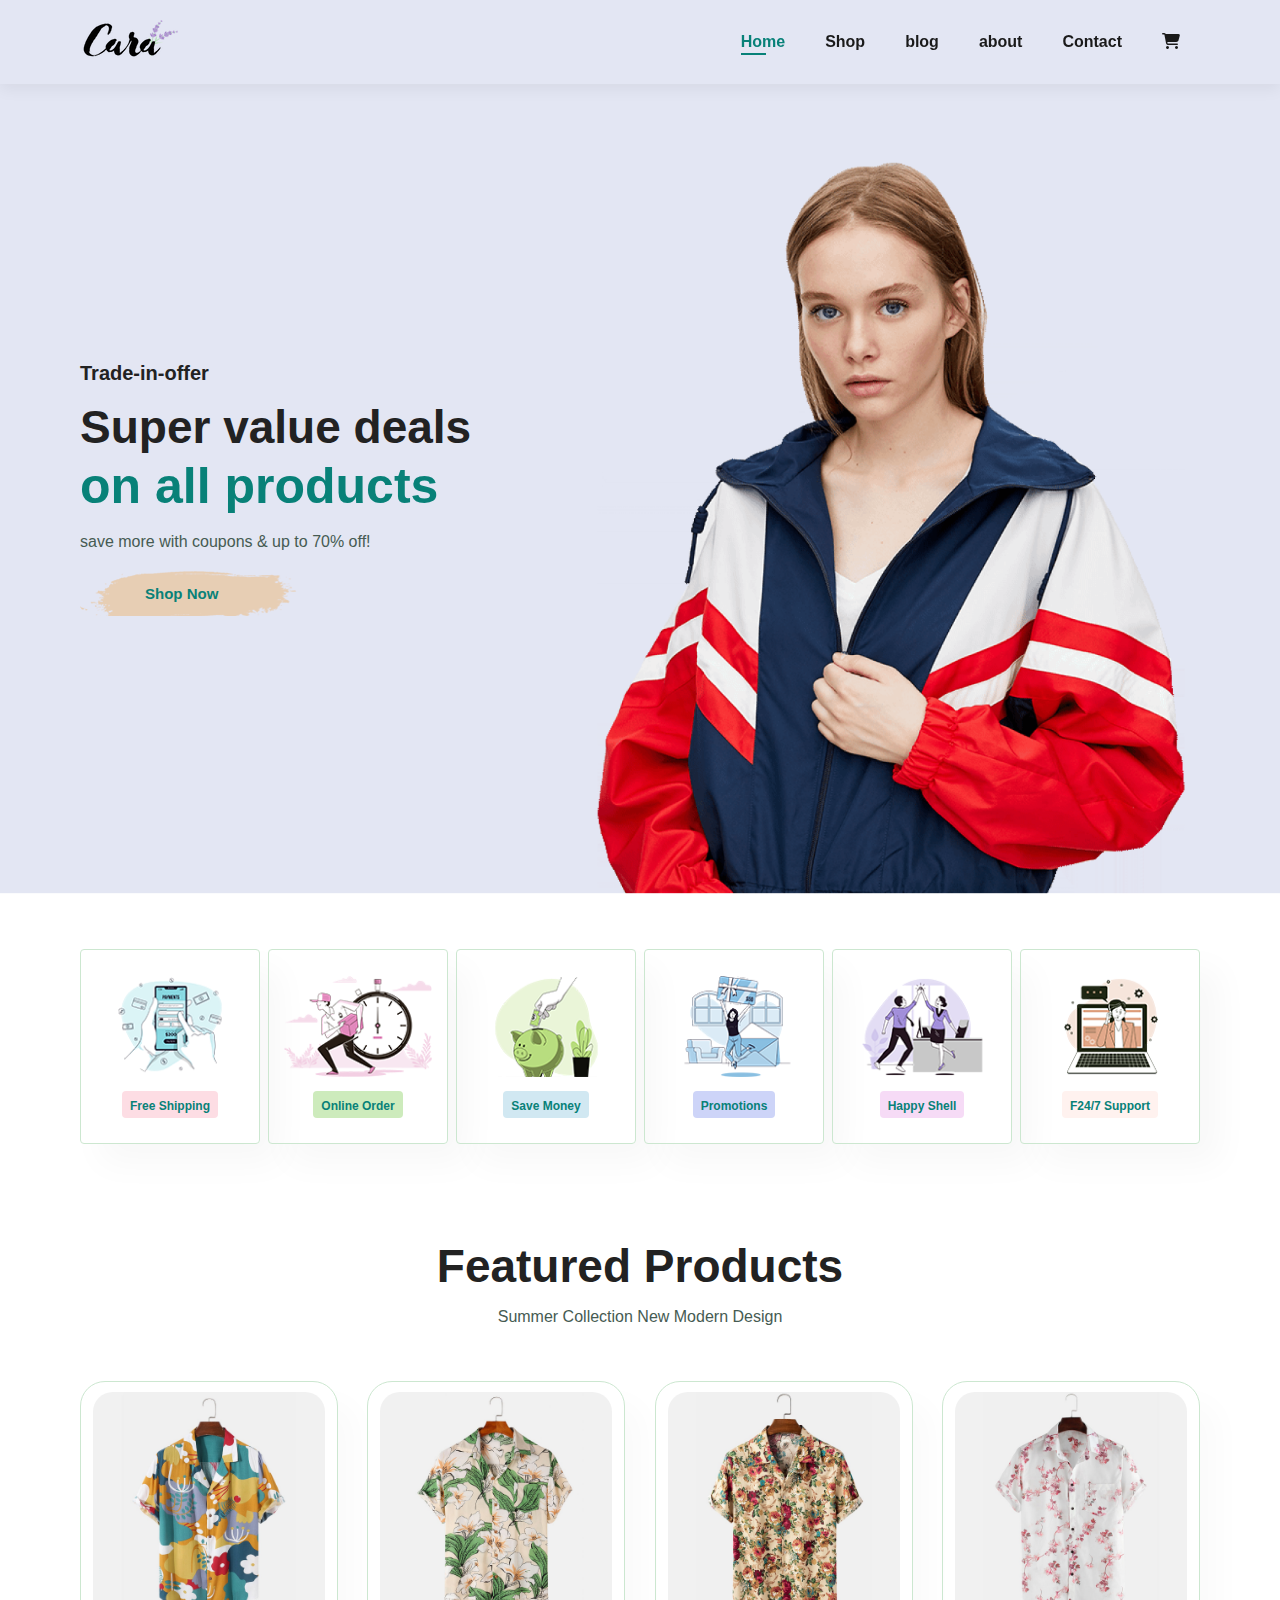
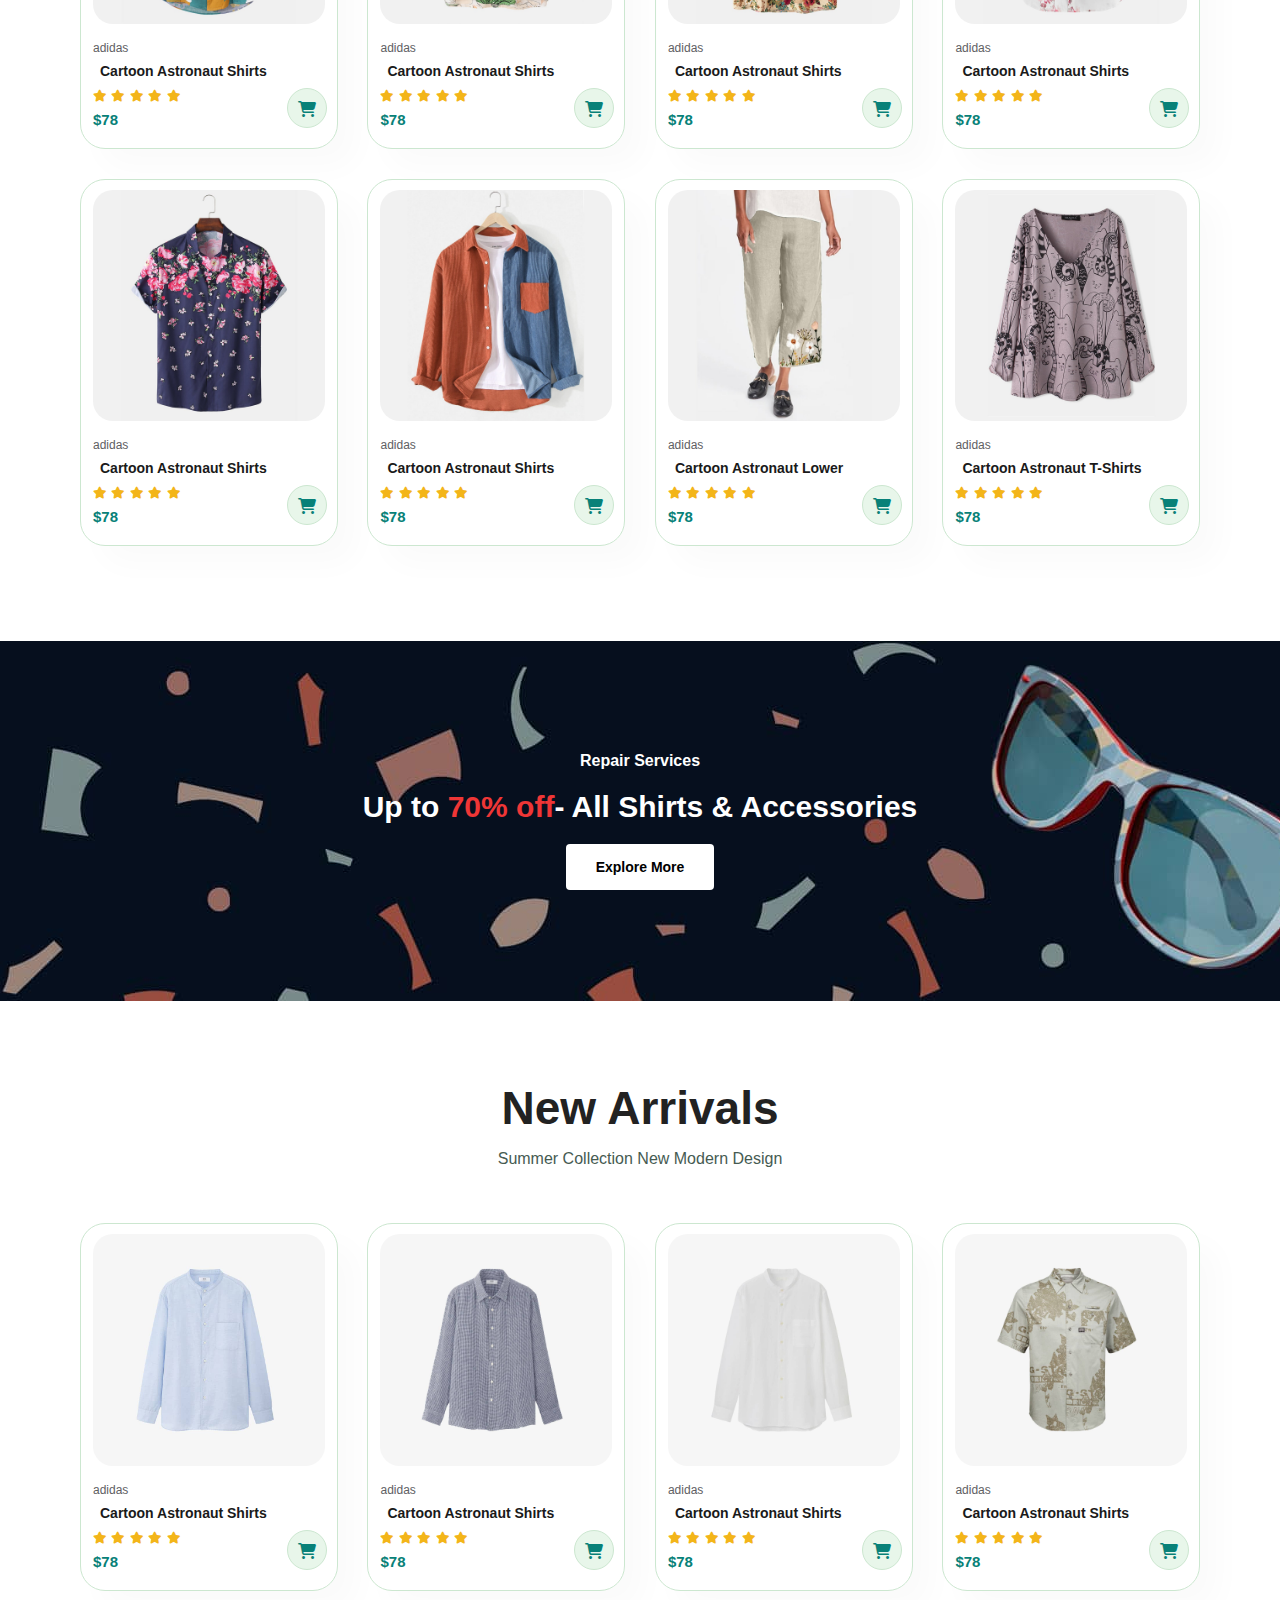
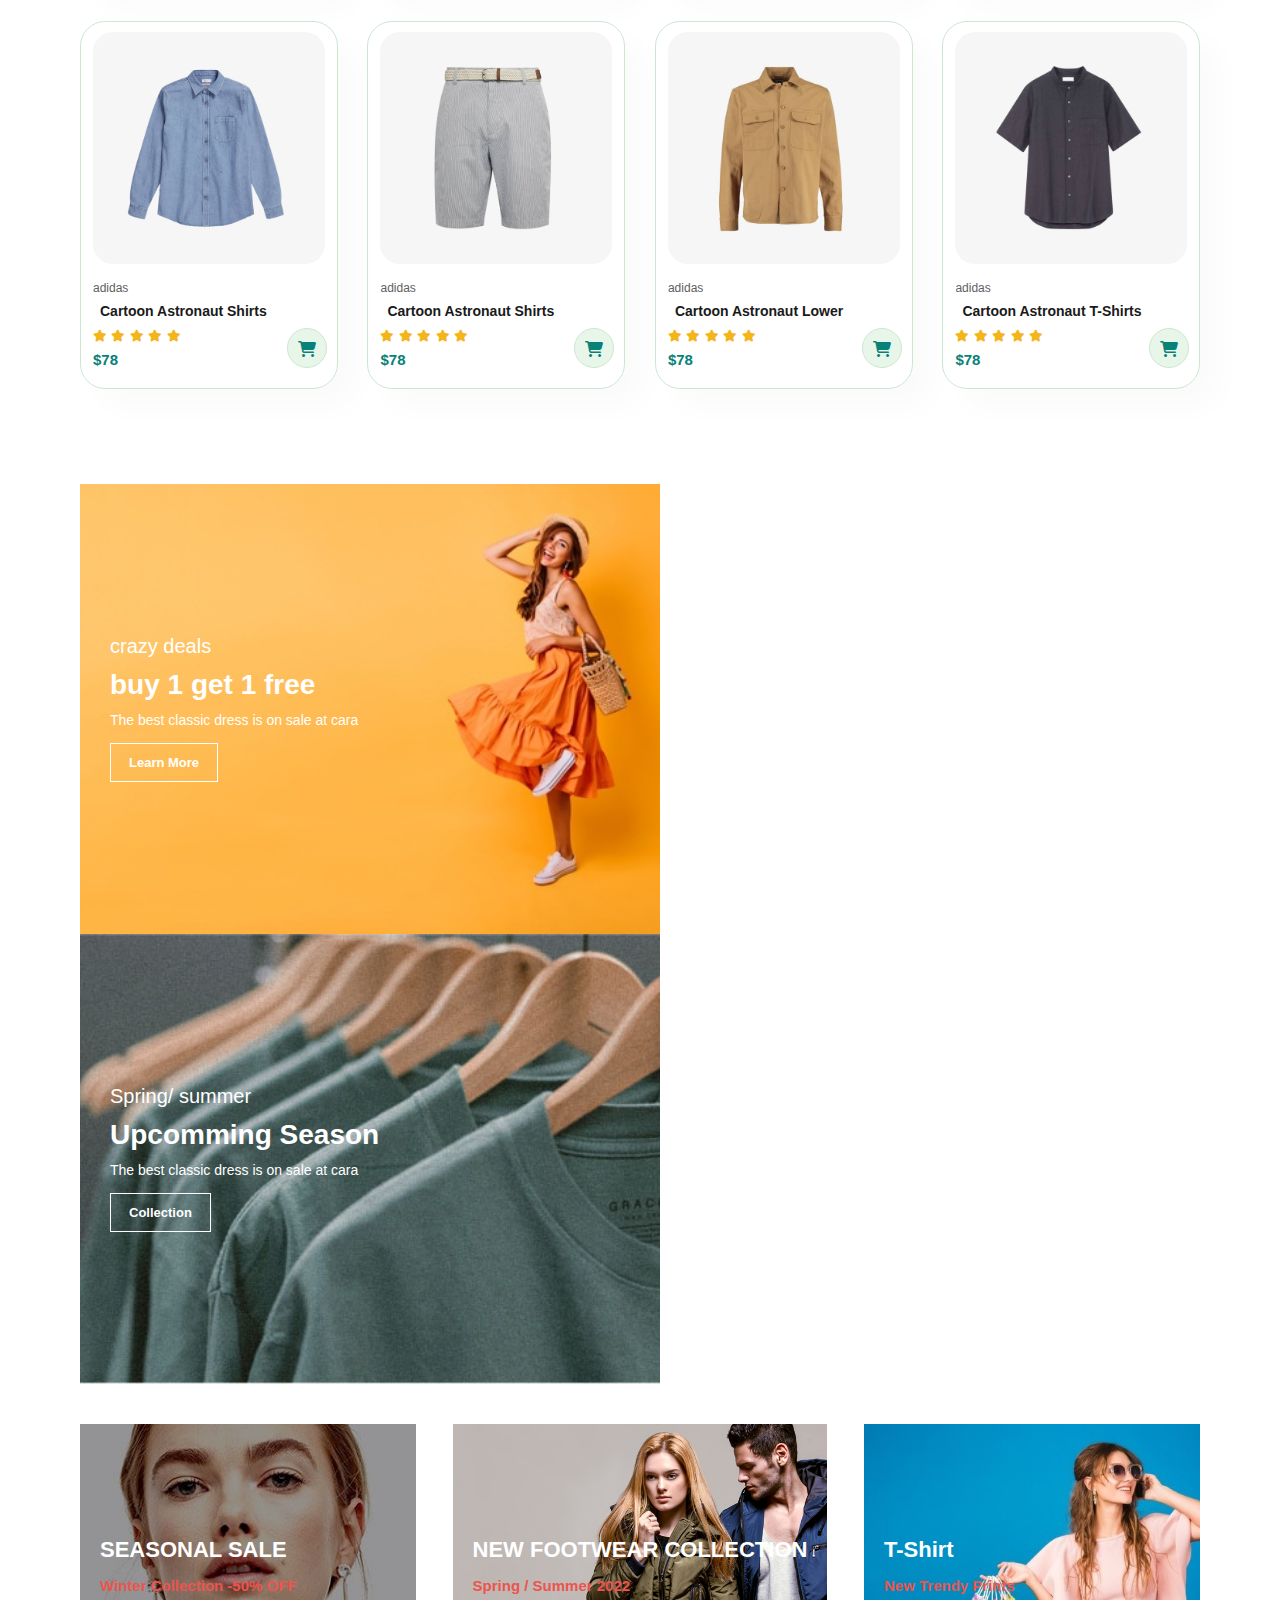
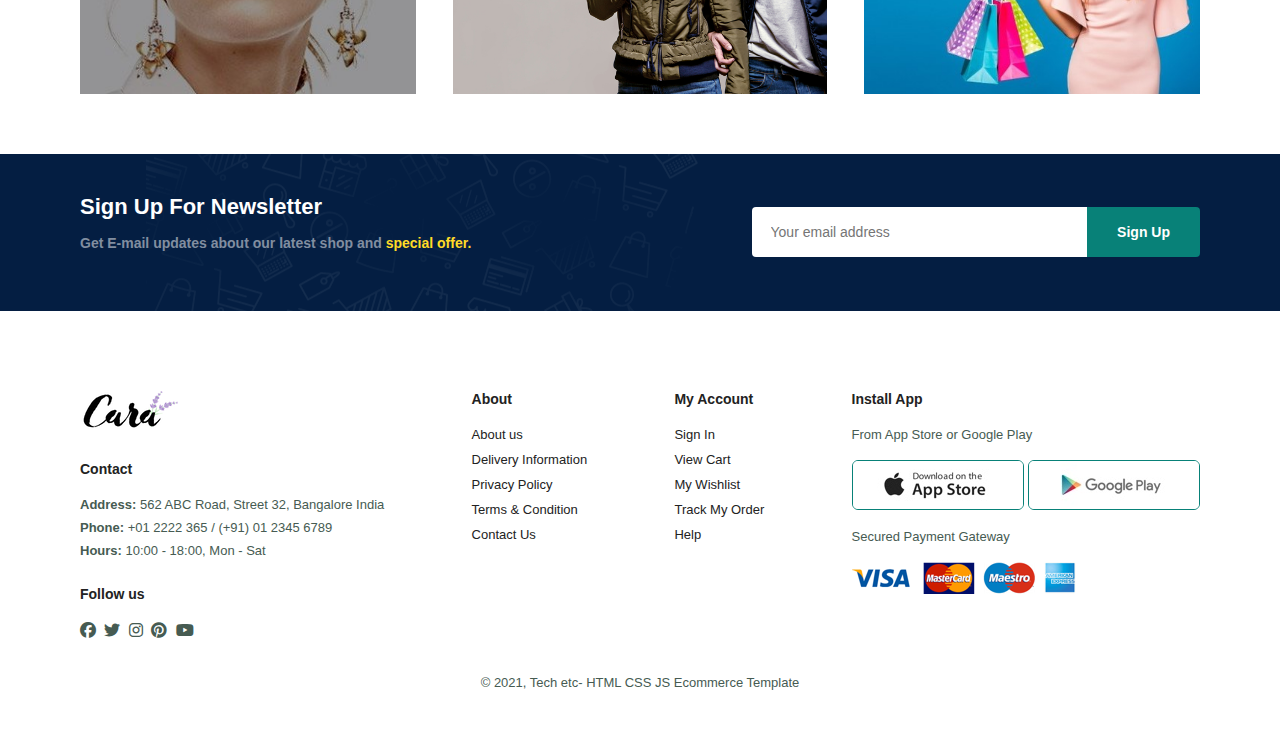
<file: index.html>
<!DOCTYPE html>
<html lang="en">

<head>
    <meta charset="UTF-8">
    <meta http-equiv="X-UA-Compatible" content="IE=edge">
    <meta name="viewport" content="width=device-width, initial-scale=1.0">
    <title>E-commerce Web Site</title>
    <!-- <link rel="stylesheet" href="https://pro.fontawesome.com/releases/v5.10.0/css/all.css"> -->
    <link rel="stylesheet" href="https://cdnjs.cloudflare.com/ajax/libs/font-awesome/6.2.0/css/all.min.css" />
    <link rel="stylesheet" href="style.css">
</head>

<body>

    <section id="header">
        <a href="#"><img src="img/logo.png" class="logo" alt=""></a>
        <div>
            <ul id="navbar">
                <li><a class="active" href="index.html">Home</a></li>
                <li><a href="shop.html">Shop</a></li>
                <li><a href="blog.html">blog</a></li>
                <li><a href="about.html">about</a></li>
                <li><a href="contact.html">Contact</a></li>
                <li id="lg-bag"><a href="cart.html"><i class="fa-sharp fa-solid fa-cart-shopping"></i></a></li>
                <a href="#" id="close"><i class="fa-sharp fa-solid fa-xmark"></i></a>
            </ul>
        </div>
        <div id="mobile">
            <a href="cart.html"><i class="fa-sharp fa-solid fa-cart-shopping"></i></a>
            <i id="bar" class="fa-sharp fa-solid fa-bars"></i>
        </div>

    </section>
    <section id="hero">
        <h4>Trade-in-offer</h4>
        <h2>Super value deals</h2>
        <h1>on all products</h1>
        <p>save more with coupons & up to 70% off! </p>
        <button>Shop Now</button>
    </section>

    <section id="feature" class="section-p1">
        <div class="fe-box">
            <img src="img/features/f1.png" alt="">
            <h6>Free Shipping</h6>
        </div>
        <div class="fe-box">
            <img src="img/features/f2.png" alt="">
            <h6>Online Order</h6>
        </div>
        <div class="fe-box">
            <img src="img/features/f3.png" alt="">
            <h6>Save Money</h6>
        </div>
        <div class="fe-box">
            <img src="img/features/f4.png" alt="">
            <h6>Promotions</h6>
        </div>
        <div class="fe-box">
            <img src="img/features/f5.png" alt="">
            <h6>Happy Shell</h6>
        </div>
        <div class="fe-box">
            <img src="img/features/f6.png" alt="">
            <h6>F24/7 Support</h6>
        </div>
    </section>

    <section id="product1" class="section-p1">
        <h2>Featured Products</h2>
        <p>Summer Collection New Modern Design</p>
        <div class="pro-container">
            <div class="pro">
                <img src="img/products/f1.jpg" alt="">
                <div class="des">
                    <span>adidas</span>
                    <h5>Cartoon Astronaut Shirts</h5>
                    <div class="star">
                        <i class="fas fa-star"></i>
                        <i class="fas fa-star"></i>
                        <i class="fas fa-star"></i>
                        <i class="fas fa-star"></i>
                        <i class="fas fa-star"></i>
                    </div>
                    <h4>$78</h4>
                </div>
                <a href="#"><i class="fa-sharp fa-solid fa-cart-shopping cart"></i></a>
            </div>
            <div class="pro">
                <img src="img/products/f2.jpg" alt="">
                <div class="des">
                    <span>adidas</span>
                    <h5>Cartoon Astronaut Shirts</h5>
                    <div class="star">
                        <i class="fas fa-star"></i>
                        <i class="fas fa-star"></i>
                        <i class="fas fa-star"></i>
                        <i class="fas fa-star"></i>
                        <i class="fas fa-star"></i>
                    </div>
                    <h4>$78</h4>
                </div>
                <a href="#"><i class="fa-sharp fa-solid fa-cart-shopping cart"></i></a>
            </div>
            <div class="pro">
                <img src="img/products/f3.jpg" alt="">
                <div class="des">
                    <span>adidas</span>
                    <h5>Cartoon Astronaut Shirts</h5>
                    <div class="star">
                        <i class="fas fa-star"></i>
                        <i class="fas fa-star"></i>
                        <i class="fas fa-star"></i>
                        <i class="fas fa-star"></i>
                        <i class="fas fa-star"></i>
                    </div>
                    <h4>$78</h4>
                </div>
                <a href="#"><i class="fa-sharp fa-solid fa-cart-shopping cart"></i></a>
            </div>
            <div class="pro">
                <img src="img/products/f4.jpg" alt="">
                <div class="des">
                    <span>adidas</span>
                    <h5>Cartoon Astronaut Shirts</h5>
                    <div class="star">
                        <i class="fas fa-star"></i>
                        <i class="fas fa-star"></i>
                        <i class="fas fa-star"></i>
                        <i class="fas fa-star"></i>
                        <i class="fas fa-star"></i>
                    </div>
                    <h4>$78</h4>
                </div>
                <a href="#"><i class="fa-sharp fa-solid fa-cart-shopping cart"></i></a>
            </div>
            <div class="pro">
                <img src="img/products/f5.jpg" alt="">
                <div class="des">
                    <span>adidas</span>
                    <h5>Cartoon Astronaut Shirts</h5>
                    <div class="star">
                        <i class="fas fa-star"></i>
                        <i class="fas fa-star"></i>
                        <i class="fas fa-star"></i>
                        <i class="fas fa-star"></i>
                        <i class="fas fa-star"></i>
                    </div>
                    <h4>$78</h4>
                </div>
                <a href="#"><i class="fa-sharp fa-solid fa-cart-shopping cart"></i></a>
            </div>
            <div class="pro">
                <img src="img/products/f6.jpg" alt="">
                <div class="des">
                    <span>adidas</span>
                    <h5>Cartoon Astronaut Shirts</h5>
                    <div class="star">
                        <i class="fas fa-star"></i>
                        <i class="fas fa-star"></i>
                        <i class="fas fa-star"></i>
                        <i class="fas fa-star"></i>
                        <i class="fas fa-star"></i>
                    </div>
                    <h4>$78</h4>
                </div>
                <a href="#"><i class="fa-sharp fa-solid fa-cart-shopping cart"></i></a>
            </div>
            <div class="pro">
                <img src="img/products/f7.jpg" alt="">
                <div class="des">
                    <span>adidas</span>
                    <h5>Cartoon Astronaut Lower</h5>
                    <div class="star">
                        <i class="fas fa-star"></i>
                        <i class="fas fa-star"></i>
                        <i class="fas fa-star"></i>
                        <i class="fas fa-star"></i>
                        <i class="fas fa-star"></i>
                    </div>
                    <h4>$78</h4>
                </div>
                <a href="#"><i class="fa-sharp fa-solid fa-cart-shopping cart"></i></a>
            </div>
            <div class="pro">
                <img src="img/products/f8.jpg" alt="">
                <div class="des">
                    <span>adidas</span>
                    <h5>Cartoon Astronaut T-Shirts</h5>
                    <div class="star">
                        <i class="fas fa-star"></i>
                        <i class="fas fa-star"></i>
                        <i class="fas fa-star"></i>
                        <i class="fas fa-star"></i>
                        <i class="fas fa-star"></i>
                    </div>
                    <h4>$78</h4>
                </div>
                <a href="#"><i class="fa-sharp fa-solid fa-cart-shopping cart"></i></a>
            </div>
        </div>
    </section>

    <section id="banner" class="section-m1">
        <h4>Repair Services </h4>
        <h2>Up to <span>70% off</span>- All Shirts & Accessories</h2>
        <button class="normal">Explore More</button>
    </section>

    <section id="product1" class="section-p1">
        <h2>New Arrivals</h2>
        <p>Summer Collection New Modern Design</p>
        <div class="pro-container">
            <div class="pro">
                <img src="img/products/n1.jpg" alt="">
                <div class="des">
                    <span>adidas</span>
                    <h5>Cartoon Astronaut Shirts</h5>
                    <div class="star">
                        <i class="fas fa-star"></i>
                        <i class="fas fa-star"></i>
                        <i class="fas fa-star"></i>
                        <i class="fas fa-star"></i>
                        <i class="fas fa-star"></i>
                    </div>
                    <h4>$78</h4>
                </div>
                <a href="#"><i class="fa-sharp fa-solid fa-cart-shopping cart"></i></a>
            </div>
            <div class="pro">
                <img src="img/products/n2.jpg" alt="">
                <div class="des">
                    <span>adidas</span>
                    <h5>Cartoon Astronaut Shirts</h5>
                    <div class="star">
                        <i class="fas fa-star"></i>
                        <i class="fas fa-star"></i>
                        <i class="fas fa-star"></i>
                        <i class="fas fa-star"></i>
                        <i class="fas fa-star"></i>
                    </div>
                    <h4>$78</h4>
                </div>
                <a href="#"><i class="fa-sharp fa-solid fa-cart-shopping cart"></i></a>
            </div>
            <div class="pro">
                <img src="img/products/n3.jpg" alt="">
                <div class="des">
                    <span>adidas</span>
                    <h5>Cartoon Astronaut Shirts</h5>
                    <div class="star">
                        <i class="fas fa-star"></i>
                        <i class="fas fa-star"></i>
                        <i class="fas fa-star"></i>
                        <i class="fas fa-star"></i>
                        <i class="fas fa-star"></i>
                    </div>
                    <h4>$78</h4>
                </div>
                <a href="#"><i class="fa-sharp fa-solid fa-cart-shopping cart"></i></a>
            </div>
            <div class="pro">
                <img src="img/products/n4.jpg" alt="">
                <div class="des">
                    <span>adidas</span>
                    <h5>Cartoon Astronaut Shirts</h5>
                    <div class="star">
                        <i class="fas fa-star"></i>
                        <i class="fas fa-star"></i>
                        <i class="fas fa-star"></i>
                        <i class="fas fa-star"></i>
                        <i class="fas fa-star"></i>
                    </div>
                    <h4>$78</h4>
                </div>
                <a href="#"><i class="fa-sharp fa-solid fa-cart-shopping cart"></i></a>
            </div>
            <div class="pro">
                <img src="img/products/n5.jpg" alt="">
                <div class="des">
                    <span>adidas</span>
                    <h5>Cartoon Astronaut Shirts</h5>
                    <div class="star">
                        <i class="fas fa-star"></i>
                        <i class="fas fa-star"></i>
                        <i class="fas fa-star"></i>
                        <i class="fas fa-star"></i>
                        <i class="fas fa-star"></i>
                    </div>
                    <h4>$78</h4>
                </div>
                <a href="#"><i class="fa-sharp fa-solid fa-cart-shopping cart"></i></a>
            </div>
            <div class="pro">
                <img src="img/products/n6.jpg" alt="">
                <div class="des">
                    <span>adidas</span>
                    <h5>Cartoon Astronaut Shirts</h5>
                    <div class="star">
                        <i class="fas fa-star"></i>
                        <i class="fas fa-star"></i>
                        <i class="fas fa-star"></i>
                        <i class="fas fa-star"></i>
                        <i class="fas fa-star"></i>
                    </div>
                    <h4>$78</h4>
                </div>
                <a href="#"><i class="fa-sharp fa-solid fa-cart-shopping cart"></i></a>
            </div>
            <div class="pro">
                <img src="img/products/n7.jpg" alt="">
                <div class="des">
                    <span>adidas</span>
                    <h5>Cartoon Astronaut Lower</h5>
                    <div class="star">
                        <i class="fas fa-star"></i>
                        <i class="fas fa-star"></i>
                        <i class="fas fa-star"></i>
                        <i class="fas fa-star"></i>
                        <i class="fas fa-star"></i>
                    </div>
                    <h4>$78</h4>
                </div>
                <a href="#"><i class="fa-sharp fa-solid fa-cart-shopping cart"></i></a>
            </div>
            <div class="pro">
                <img src="img/products/n8.jpg" alt="">
                <div class="des">
                    <span>adidas</span>
                    <h5>Cartoon Astronaut T-Shirts</h5>
                    <div class="star">
                        <i class="fas fa-star"></i>
                        <i class="fas fa-star"></i>
                        <i class="fas fa-star"></i>
                        <i class="fas fa-star"></i>
                        <i class="fas fa-star"></i>
                    </div>
                    <h4>$78</h4>
                </div>
                <a href="#"><i class="fa-sharp fa-solid fa-cart-shopping cart"></i></a>
            </div>
        </div>
    </section>

    <section id="sm-banner" class="section-p1">
        <div class="banner-box">
            <h4>crazy deals</h4>
            <h2>buy 1 get 1 free</h2>
            <span>The best classic dress is on sale at cara</span>
            <button class="white">Learn More</button>
        </div>
        <div class="banner-box banner-box2">
            <h4>Spring/ summer</h4>
            <h2>Upcomming Season</h2>
            <span>The best classic dress is on sale at cara</span>
            <button class="white">Collection</button>
        </div>
    </section>

    <section id="banner3">
        <div class="banner-box">
            <h2>SEASONAL SALE</h2>
            <h3>Winter Collection -50% OFF</h3>
        </div>
        <div class="banner-box banner-box2">
            <h2>NEW FOOTWEAR COLLECTION</h2>
            <h3>Spring / Summer 2022</h3>
        </div>
        <div class="banner-box banner-box3">
            <h2>T-Shirt</h2>
            <h3>New Trendy Prints</h3>
        </div>
    </section>

    <section id="newsletter" class="section-p1 section-m1">
        <div class="newstext">
            <h4>Sign Up For Newsletter</h4>
            <p>Get E-mail updates about our latest shop and <span>special offer.</span> </p>
        </div>
        <div class="form">
            <input type="text" placeholder="Your email address">
            <button class="normal" ">Sign Up</button>
        </div>
    </section>

    <footer class="section-p1 ">
        <div class="col ">
            <img class="logo " src="img/logo.png " alt=" ">
            <h4>Contact</h4>
            <p><strong>Address: </strong> 562 ABC Road, Street 32, Bangalore India</p>
            <p><strong>Phone: </strong> +01 2222 365 / (+91) 01 2345 6789</p>
            <p><strong>Hours: </strong>10:00 - 18:00, Mon - Sat</p>
            <div class="follow ">
                <h4>Follow us</h4>
                <i class="fa-brands fa-facebook "></i>
                <i class="fa-brands fa-twitter "></i>
                <i class="fa-brands fa-instagram "></i>
                <i class="fa-brands fa-pinterest "></i>
                <i class="fa-brands fa-youtube "></i>
            </div>
  
        </div>
  <div class="col ">
    <h4>About</h4>
    <a href="# ">About us</a>
    <a href="# ">Delivery Information</a>
    <a href="# ">Privacy Policy</a>
    <a href="# ">Terms & Condition</a>
    <a href="# ">Contact Us</a>
  </div>
    <div class="col ">
    <h4>My Account</h4>
    <a href="# ">Sign In</a>
    <a href="# ">View Cart</a>
    <a href="# ">My Wishlist</a>
    <a href="# ">Track My Order</a>
    <a href="# ">Help</a>
  </div>

  <div class="col install ">
    <h4>Install App</h4>
    <p>From App Store or Google Play</p>
    <div class="row ">
        <img src="img/pay/app.jpg " alt=" ">
        <img src="img/pay/play.jpg " alt=" ">
    </div>
    <p>Secured Payment Gateway</p>
    <img src="img/pay/pay.png " alt=" ">
  </div>
            <div class="copyright "> 
    <p> &copy; 2021, Tech etc- HTML CSS JS Ecommerce Template</p>
  </div>
  </footer>

    <script src="script.js "></script>
</body>

</html>
</file>
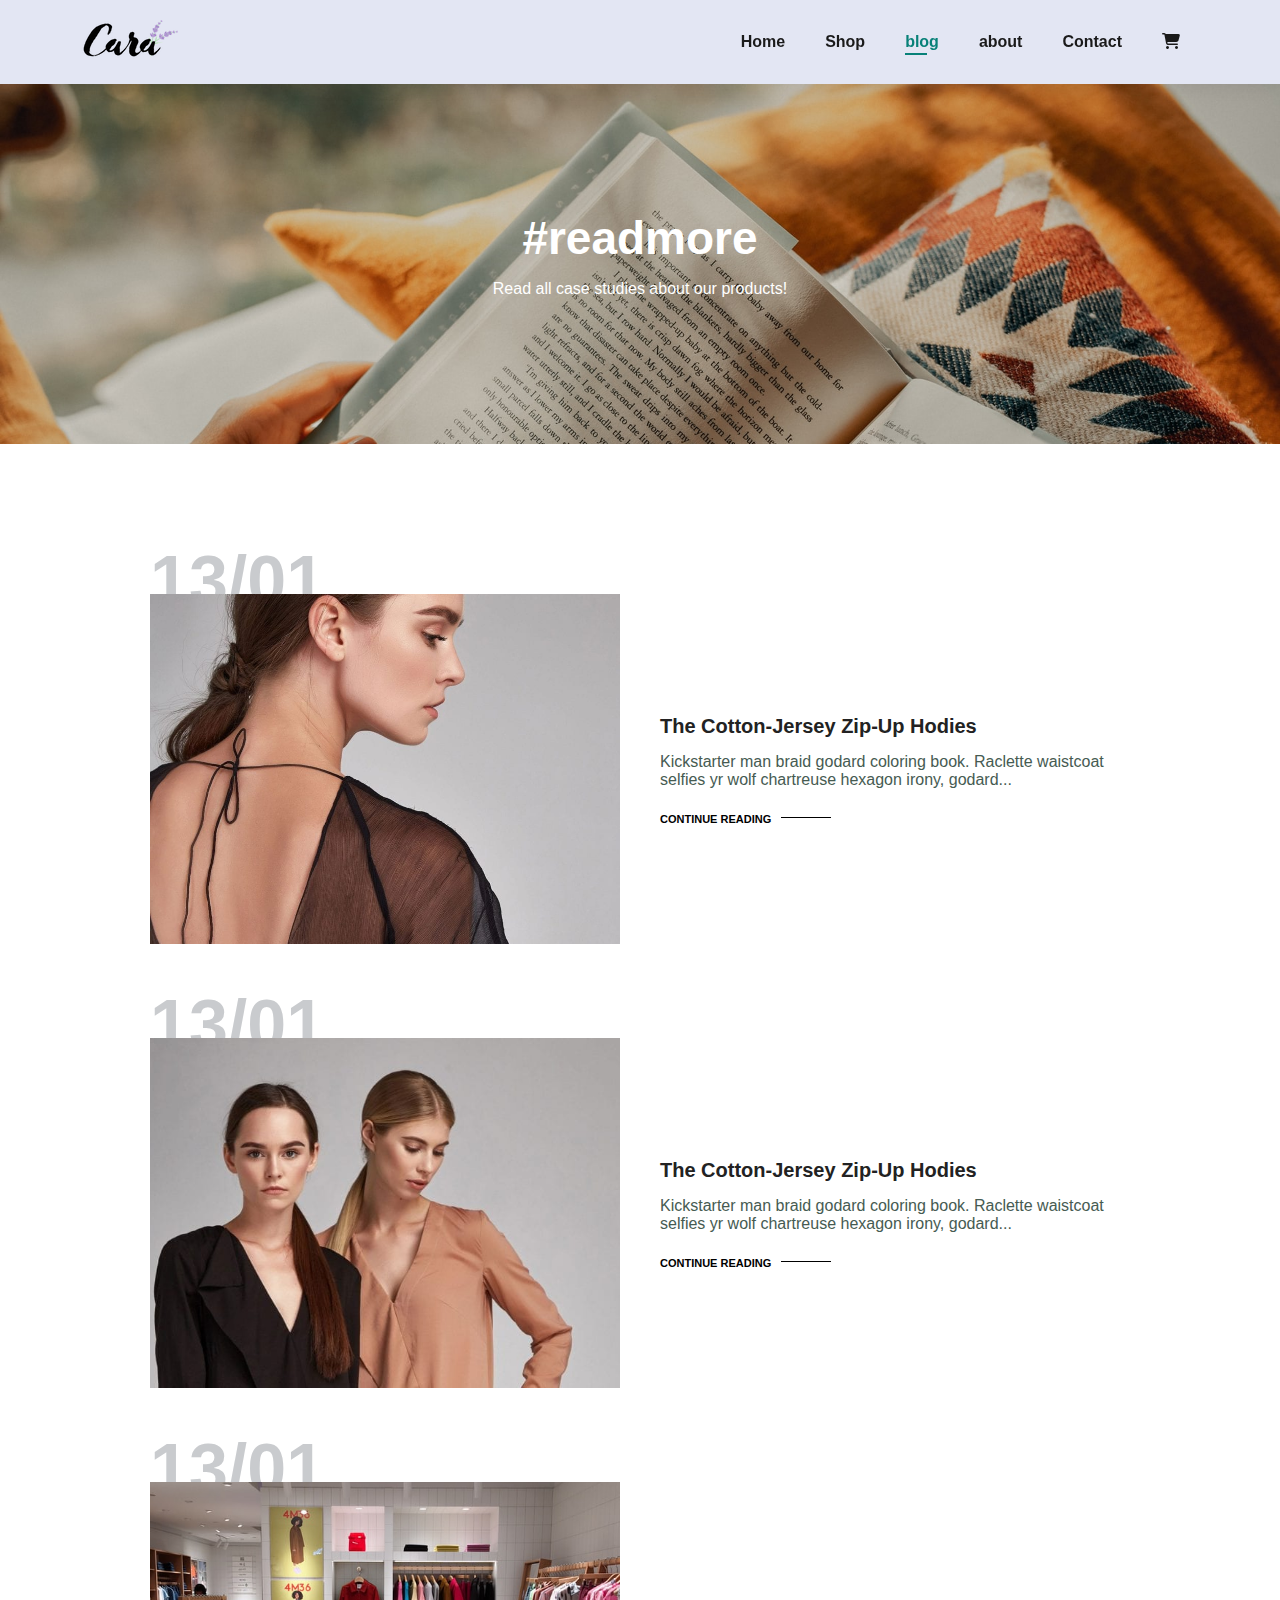
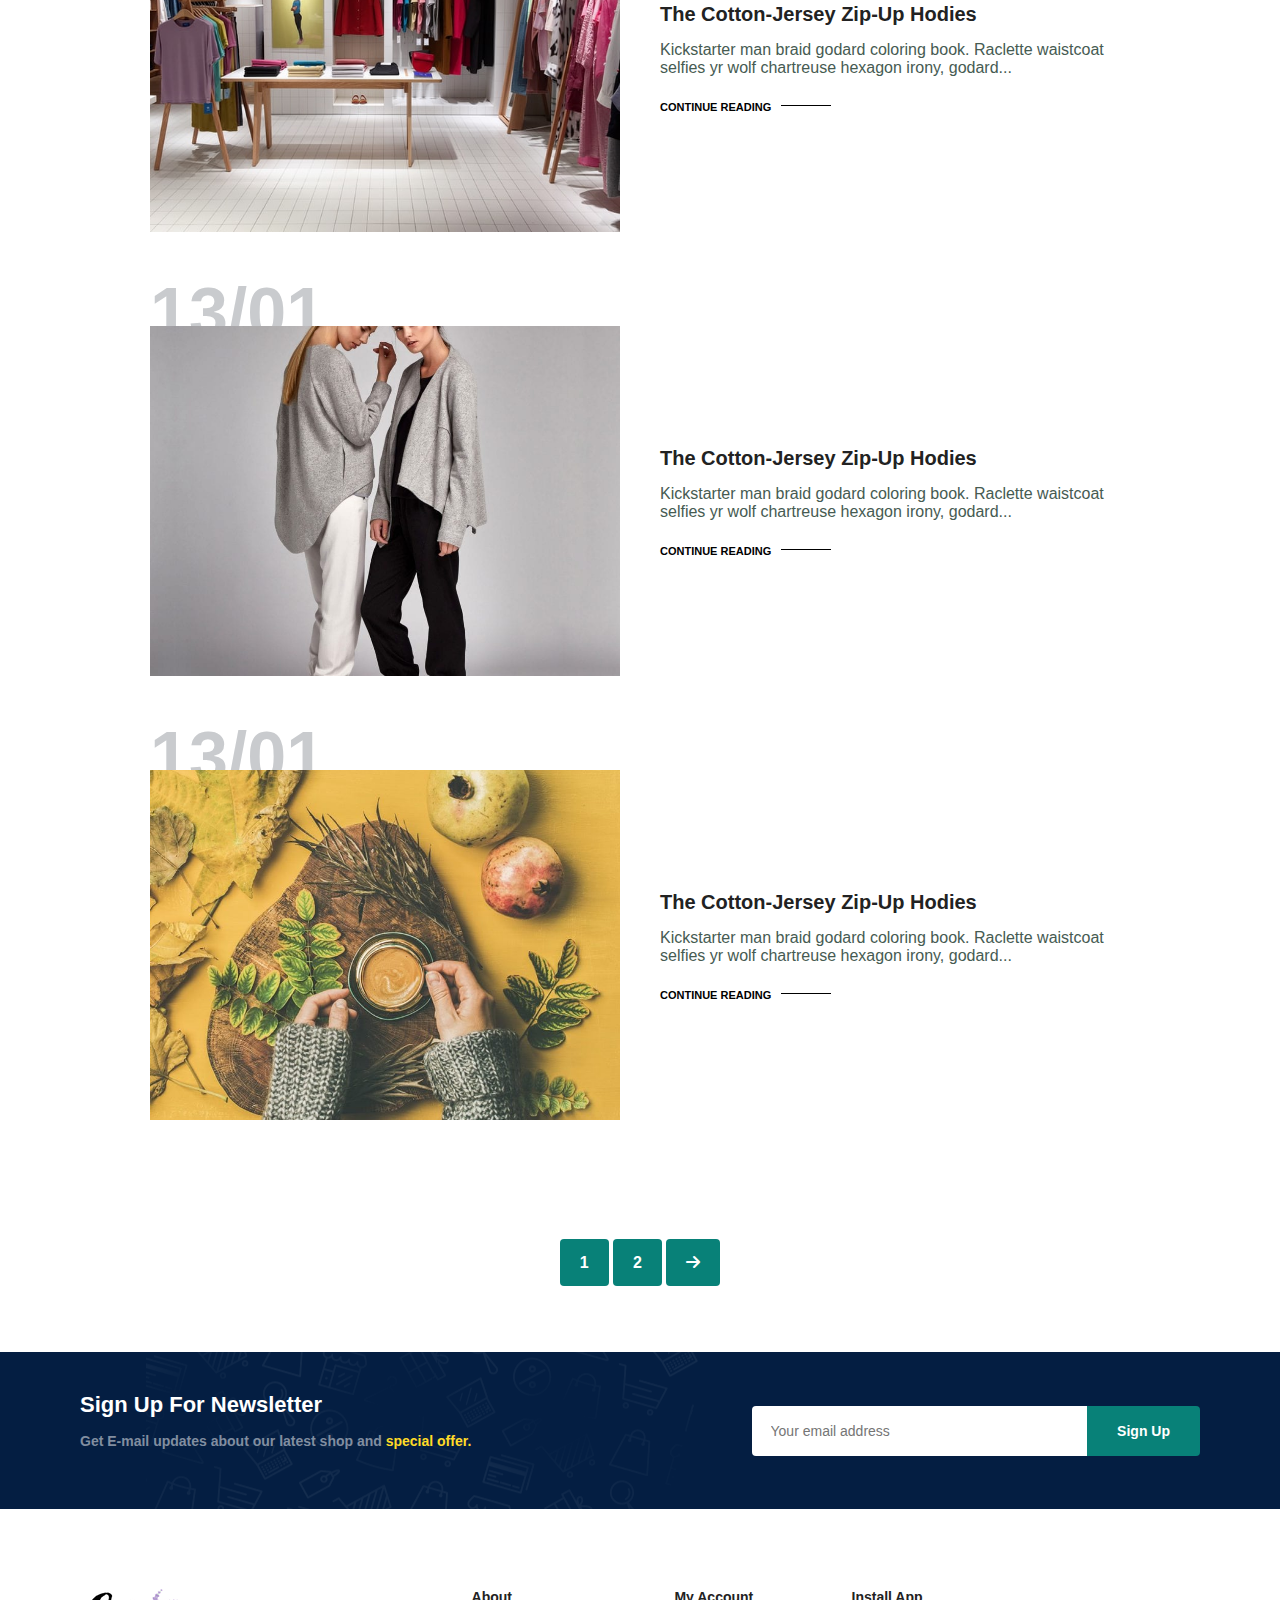
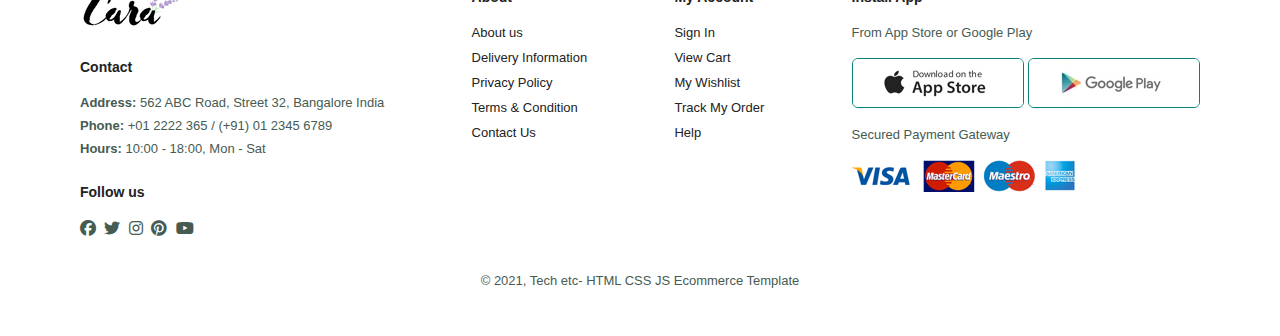
<file: blog.html>
<!DOCTYPE html>
<html lang="en">

<head>
    <meta charset="UTF-8">
    <meta http-equiv="X-UA-Compatible" content="IE=edge">
    <meta name="viewport" content="width=device-width, initial-scale=1.0">
    <title>E-commerce Web Site</title>
    <!-- <link rel="stylesheet" href="https://pro.fontawesome.com/releases/v5.10.0/css/all.css"> -->
    <link rel="stylesheet" href="https://cdnjs.cloudflare.com/ajax/libs/font-awesome/6.2.0/css/all.min.css" />
    <link rel="stylesheet" href="style.css">
</head>

<body>

    <section id="header">
        <a href="#"><img src="img/logo.png" class="logo" alt=""></a>
        <div>
            <ul id="navbar">
                <li><a href="index.html">Home</a></li>
                <li><a href="shop.html">Shop</a></li>
                <li><a class="active" href="blog.html">blog</a></li>
                <li><a href="about.html">about</a></li>
                <li><a href="contact.html">Contact</a></li>
                <li id="lg-bag"><a href="cart.html"><i class="fa-sharp fa-solid fa-cart-shopping"></i></a></li>
                <a href="#" id="close"><i class="fa-sharp fa-solid fa-xmark"></i></a>
            </ul>
        </div>
        <div id="mobile">
            <a href="cart.html"><i class="fa-sharp fa-solid fa-cart-shopping"></i></a>
            <i id="bar" class="fa-sharp fa-solid fa-bars"></i>
        </div>

    </section>

    <section id="page-header" class="blog-header">

        <h2>#readmore</h2>

        <p>Read all case studies about our products!</p>

    </section>

    <section id="blog">
        <div class="blog-box">
            <div class="blog-img">
                <img src="img/blog/b1.jpg" alt="">
            </div>
            <div class="blog-details">
                <h4>The Cotton-Jersey Zip-Up Hodies</h4>
                <p>Kickstarter man braid godard coloring book. Raclette waistcoat selfies yr wolf chartreuse hexagon irony, godard...</p>
                <a href="#">CONTINUE READING</a>
            </div>
            <h1>13/01</h1>
        </div>
        <div class="blog-box">
            <div class="blog-img">
                <img src="img/blog/b2.jpg" alt="">
            </div>
            <div class="blog-details">
                <h4>The Cotton-Jersey Zip-Up Hodies</h4>
                <p>Kickstarter man braid godard coloring book. Raclette waistcoat selfies yr wolf chartreuse hexagon irony, godard...</p>
                <a href="#">CONTINUE READING</a>
            </div>
            <h1>13/01</h1>
        </div>
        <div class="blog-box">
            <div class="blog-img">
                <img src="img/blog/b3.jpg" alt="">
            </div>
            <div class="blog-details">
                <h4>The Cotton-Jersey Zip-Up Hodies</h4>
                <p>Kickstarter man braid godard coloring book. Raclette waistcoat selfies yr wolf chartreuse hexagon irony, godard...</p>
                <a href="#">CONTINUE READING</a>
            </div>
            <h1>13/01</h1>
        </div>
        <div class="blog-box">
            <div class="blog-img">
                <img src="img/blog/b4.jpg" alt="">
            </div>
            <div class="blog-details">
                <h4>The Cotton-Jersey Zip-Up Hodies</h4>
                <p>Kickstarter man braid godard coloring book. Raclette waistcoat selfies yr wolf chartreuse hexagon irony, godard...</p>
                <a href="#">CONTINUE READING</a>
            </div>
            <h1>13/01</h1>
        </div>
        <div class="blog-box">
            <div class="blog-img">
                <img src="img/blog/b6.jpg" alt="">
            </div>
            <div class="blog-details">
                <h4>The Cotton-Jersey Zip-Up Hodies</h4>
                <p>Kickstarter man braid godard coloring book. Raclette waistcoat selfies yr wolf chartreuse hexagon irony, godard...</p>
                <a href="#">CONTINUE READING</a>
            </div>
            <h1>13/01</h1>
        </div>
    </section>

    <section id="pagination" class="section-p1">
        <a href="#">1</a>
        <a href="#">2</a>
        <a href="#"><i class="fa-solid fa-arrow-right"></i></a>
    </section>

    <section id="newsletter" class="section-p1 section-m1">
        <div class="newstext">
            <h4>Sign Up For Newsletter</h4>
            <p>Get E-mail updates about our latest shop and <span>special offer.</span> </p>
        </div>
        <div class="form">
            <input type="text" placeholder="Your email address">
            <button class="normal" ">Sign Up</button>
        </div>
    </section>

    <footer class="section-p1 ">
        <div class="col ">
            <img class="logo " src="img/logo.png " alt=" ">
            <h4>Contact</h4>
            <p><strong>Address: </strong> 562 ABC Road, Street 32, Bangalore India</p>
            <p><strong>Phone: </strong> +01 2222 365 / (+91) 01 2345 6789</p>
            <p><strong>Hours: </strong>10:00 - 18:00, Mon - Sat</p>
            <div class="follow ">
                <h4>Follow us</h4>
                <i class="fa-brands fa-facebook "></i>
                <i class="fa-brands fa-twitter "></i>
                <i class="fa-brands fa-instagram "></i>
                <i class="fa-brands fa-pinterest "></i>
                <i class="fa-brands fa-youtube "></i>
            </div>
  
        </div>
  <div class="col ">
    <h4>About</h4>
    <a href="# ">About us</a>
    <a href="# ">Delivery Information</a>
    <a href="# ">Privacy Policy</a>
    <a href="# ">Terms & Condition</a>
    <a href="# ">Contact Us</a>
  </div>
    <div class="col ">
    <h4>My Account</h4>
    <a href="# ">Sign In</a>
    <a href="# ">View Cart</a>
    <a href="# ">My Wishlist</a>
    <a href="# ">Track My Order</a>
    <a href="# ">Help</a>
  </div>

  <div class="col install ">
    <h4>Install App</h4>
    <p>From App Store or Google Play</p>
    <div class="row ">
        <img src="img/pay/app.jpg " alt=" ">
        <img src="img/pay/play.jpg " alt=" ">
    </div>
    <p>Secured Payment Gateway</p>
    <img src="img/pay/pay.png " alt=" ">
  </div>
            <div class="copyright "> 
    <p> &copy; 2021, Tech etc- HTML CSS JS Ecommerce Template</p>
  </div>
  </footer>

    <script src="script.js "></script>
</body>

</html>
</file>
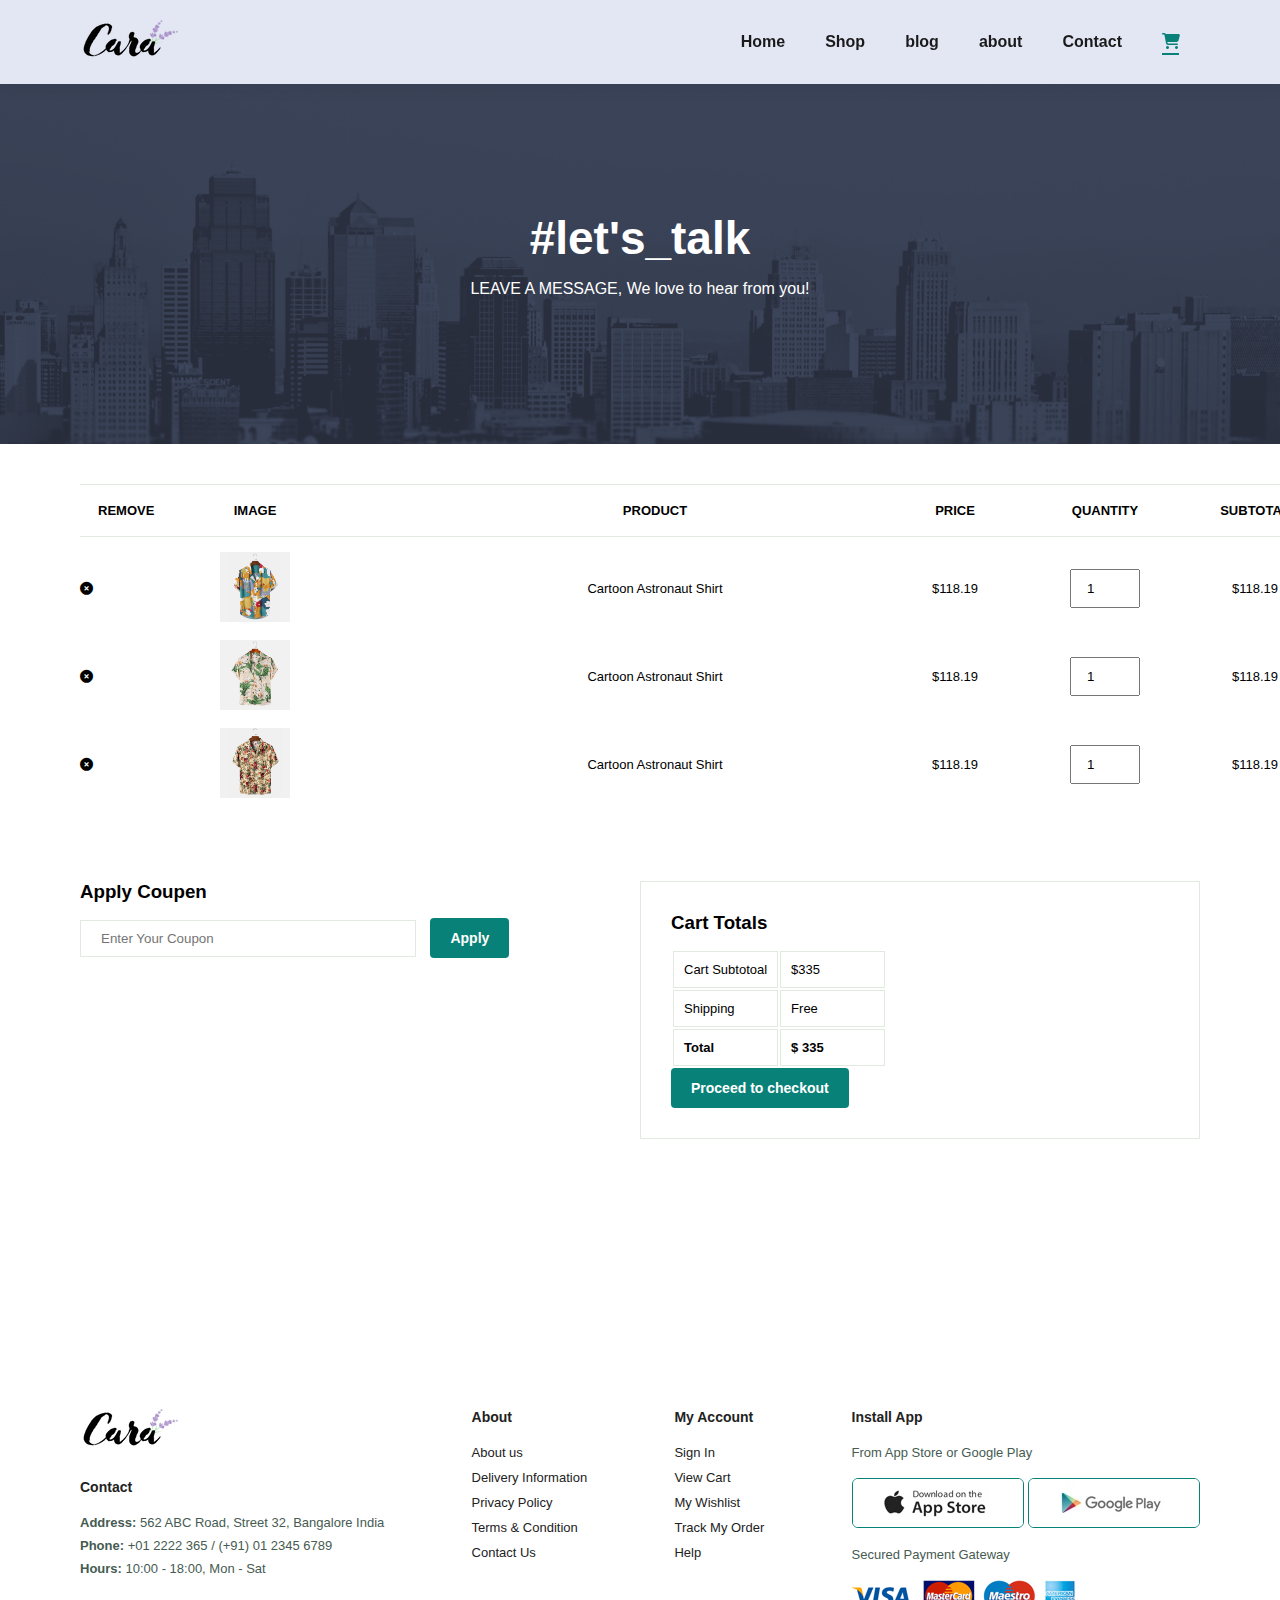
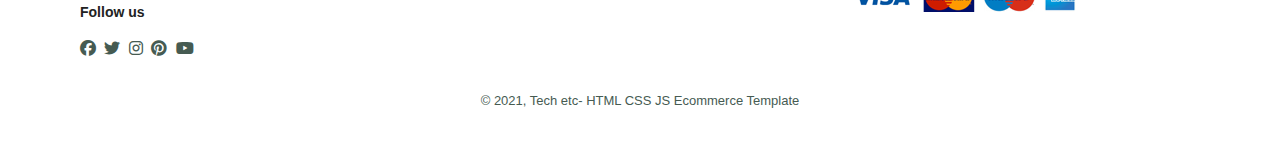
<file: cart.html>
<!DOCTYPE html>
<html lang="en">

<head>
    <meta charset="UTF-8">
    <meta http-equiv="X-UA-Compatible" content="IE=edge">
    <meta name="viewport" content="width=device-width, initial-scale=1.0">
    <title>E-commerce Web Site</title>
    <!-- <link rel="stylesheet" href="https://pro.fontawesome.com/releases/v5.10.0/css/all.css"> -->
    <link rel="stylesheet" href="https://cdnjs.cloudflare.com/ajax/libs/font-awesome/6.2.0/css/all.min.css" />
    <link rel="stylesheet" href="style.css">
</head>

<body>

    <section id="header">
        <a href="#"><img src="img/logo.png" class="logo" alt=""></a>
        <div>
            <ul id="navbar">
                <li><a href="index.html">Home</a></li>
                <li><a href="shop.html">Shop</a></li>
                <li><a href="blog.html">blog</a></li>
                <li><a href="about.html">about</a></li>
                <li><a href="contact.html">Contact</a></li>
                <li id="lg-bag"><a class="active" href="cart.html"><i class="fa-sharp fa-solid fa-cart-shopping"></i></a></li>
                <a href="#" id="close"><i class="fa-sharp fa-solid fa-xmark"></i></a>
            </ul>
        </div>
        <div id="mobile">
            <a href="cart.html"><i class="fa-sharp fa-solid fa-cart-shopping"></i></a>
            <i id="bar" class="fa-sharp fa-solid fa-bars"></i>
        </div>

    </section>

    <section id="page-header" class="about-header">

        <h2>#let's_talk</h2>

        <p>LEAVE A MESSAGE, We love to hear from you!</p>

    </section>

    <section id="cart" class="section-p1">
        <table width="100%">
            <thead>
                <tr>
                    <td>Remove</td>
                    <td>Image</td>
                    <td>Product</td>
                    <td>Price</td>
                    <td>Quantity</td>
                    <td>Subtotal</td>
                </tr>
            </thead>
            <tbody>
                <tr>
                    <td>
                        <a href=""></a><i class="fa-sharp fa-solid fa-circle-xmark"></i></td>
                    <td><img src="img/products/f1.jpg" alt=""></td>
                    <td>Cartoon Astronaut Shirt</td>
                    <td>$118.19</td>
                    <td><input type="number" value="1"></td>
                    <td>$118.19</td>
                </tr>
                <tr>
                    <td>
                        <a href=""></a><i class="fa-sharp fa-solid fa-circle-xmark"></i></td>
                    <td><img src="img/products/f2.jpg" alt=""></td>
                    <td>Cartoon Astronaut Shirt</td>
                    <td>$118.19</td>
                    <td><input type="number" value="1"></td>
                    <td>$118.19</td>
                </tr>
                <tr>
                    <td>
                        <a href=""></a><i class="fa-sharp fa-solid fa-circle-xmark"></i></td>
                    <td><img src="img/products/f3.jpg" alt=""></td>
                    <td>Cartoon Astronaut Shirt</td>
                    <td>$118.19</td>
                    <td><input type="number" value="1"></td>
                    <td>$118.19</td>
                </tr>
            </tbody>
        </table>
    </section>

    <section id="card-add" class="section-p1">
        <div id="coupon">
            <h3>Apply Coupen</h3>
            <div>
                <input type="text" placeholder="Enter Your Coupon">
                <button class="normal">Apply</button>
            </div>
        </div>
        <div id="subtotoal">
            <h3>Cart Totals</h3>
            <table>
                <tr>
                    <td>Cart Subtotoal</td>
                    <td>$335</td>
                </tr>
                <tr>
                    <td>Shipping</td>
                    <td>Free</td>
                </tr>
                <tr>
                    <td><strong>Total</strong></td>
                    <td><strong>$ 335</strong></td>
                </tr>
            </table>
            <button class="normal">Proceed to checkout</button>
        </div>
    </section>

    <footer class="section-p1 ">
        <div class="col ">
            <img class="logo " src="img/logo.png " alt=" ">
            <h4>Contact</h4>
            <p><strong>Address: </strong> 562 ABC Road, Street 32, Bangalore India</p>
            <p><strong>Phone: </strong> +01 2222 365 / (+91) 01 2345 6789</p>
            <p><strong>Hours: </strong>10:00 - 18:00, Mon - Sat</p>
            <div class="follow ">
                <h4>Follow us</h4>
                <i class="fa-brands fa-facebook "></i>
                <i class="fa-brands fa-twitter "></i>
                <i class="fa-brands fa-instagram "></i>
                <i class="fa-brands fa-pinterest "></i>
                <i class="fa-brands fa-youtube "></i>
            </div>

        </div>
        <div class="col ">
            <h4>About</h4>
            <a href="# ">About us</a>
            <a href="# ">Delivery Information</a>
            <a href="# ">Privacy Policy</a>
            <a href="# ">Terms & Condition</a>
            <a href="# ">Contact Us</a>
        </div>
        <div class="col ">
            <h4>My Account</h4>
            <a href="# ">Sign In</a>
            <a href="# ">View Cart</a>
            <a href="# ">My Wishlist</a>
            <a href="# ">Track My Order</a>
            <a href="# ">Help</a>
        </div>

        <div class="col install ">
            <h4>Install App</h4>
            <p>From App Store or Google Play</p>
            <div class="row ">
                <img src="img/pay/app.jpg " alt=" ">
                <img src="img/pay/play.jpg " alt=" ">
            </div>
            <p>Secured Payment Gateway</p>
            <img src="img/pay/pay.png " alt=" ">
        </div>
        <div class="copyright ">
            <p> &copy; 2021, Tech etc- HTML CSS JS Ecommerce Template</p>
        </div>
    </footer>

    <script src="script.js "></script>
</body>

</html>
</file>
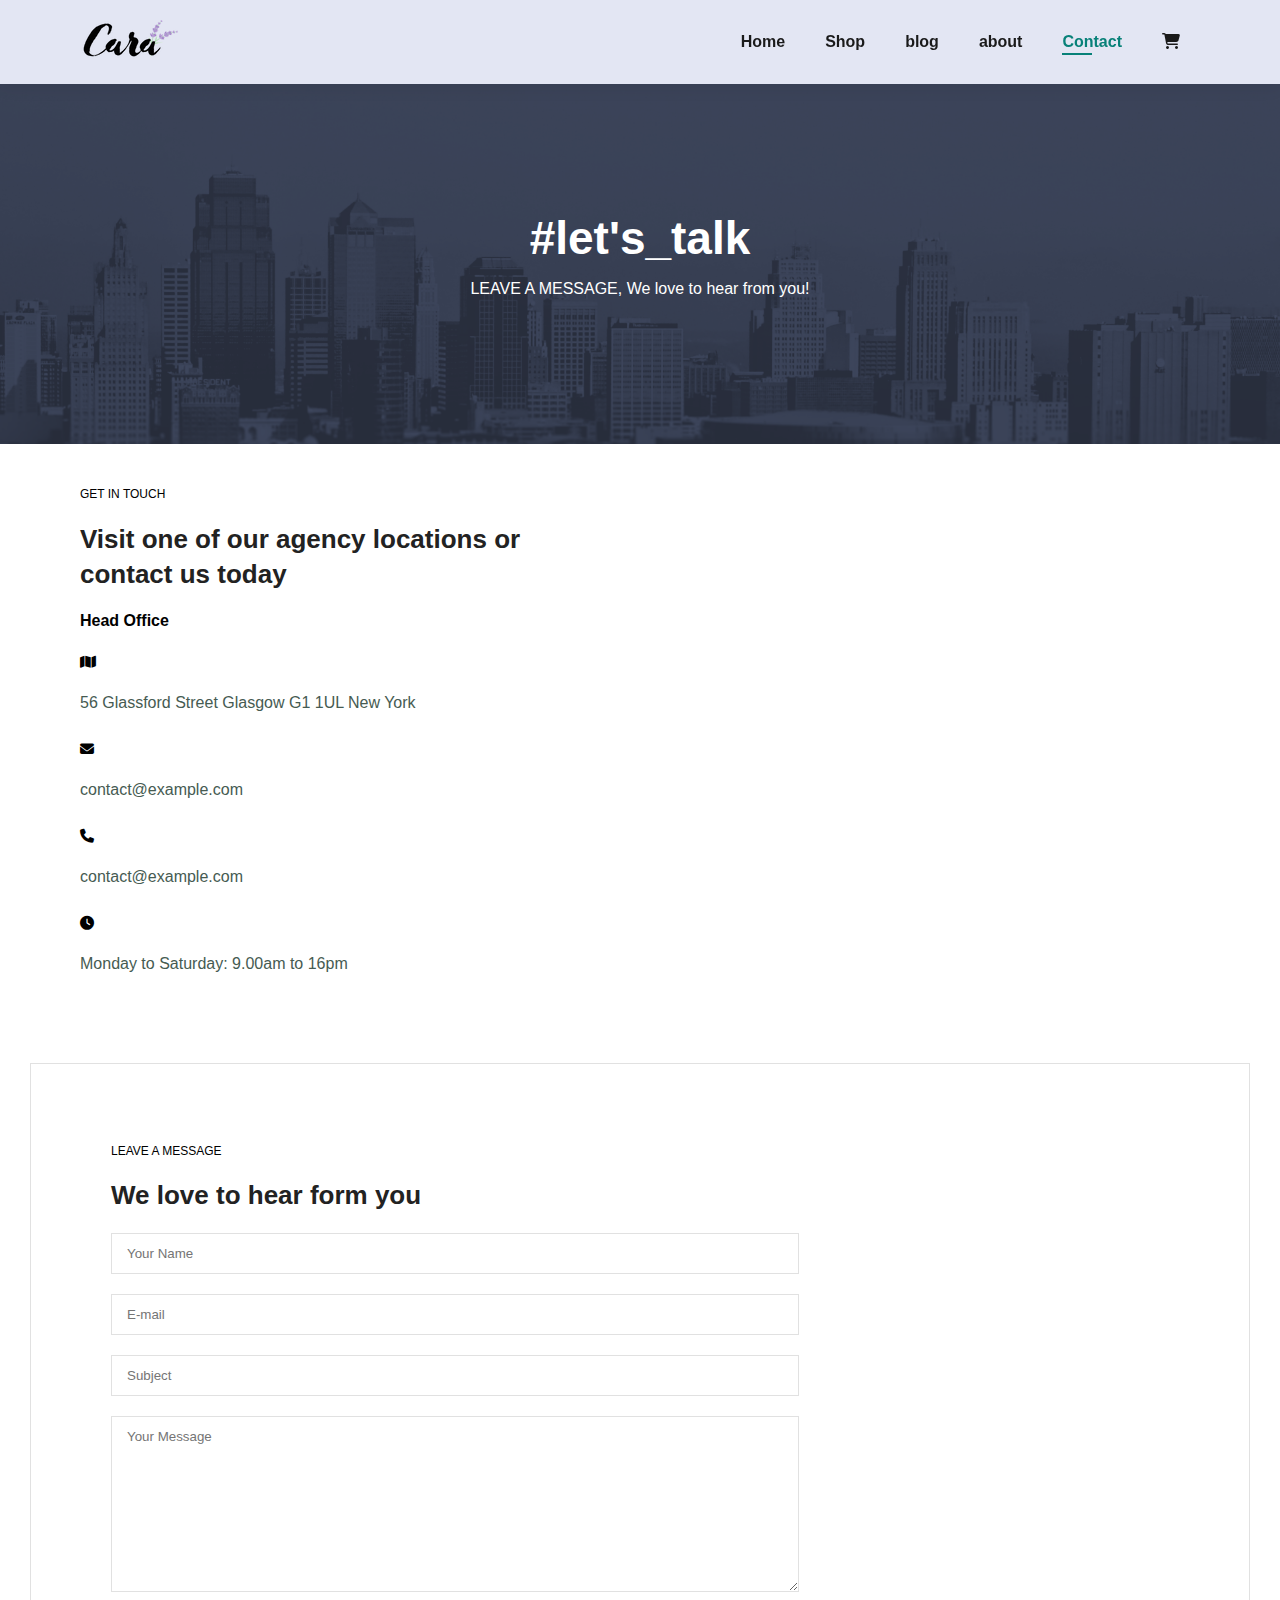
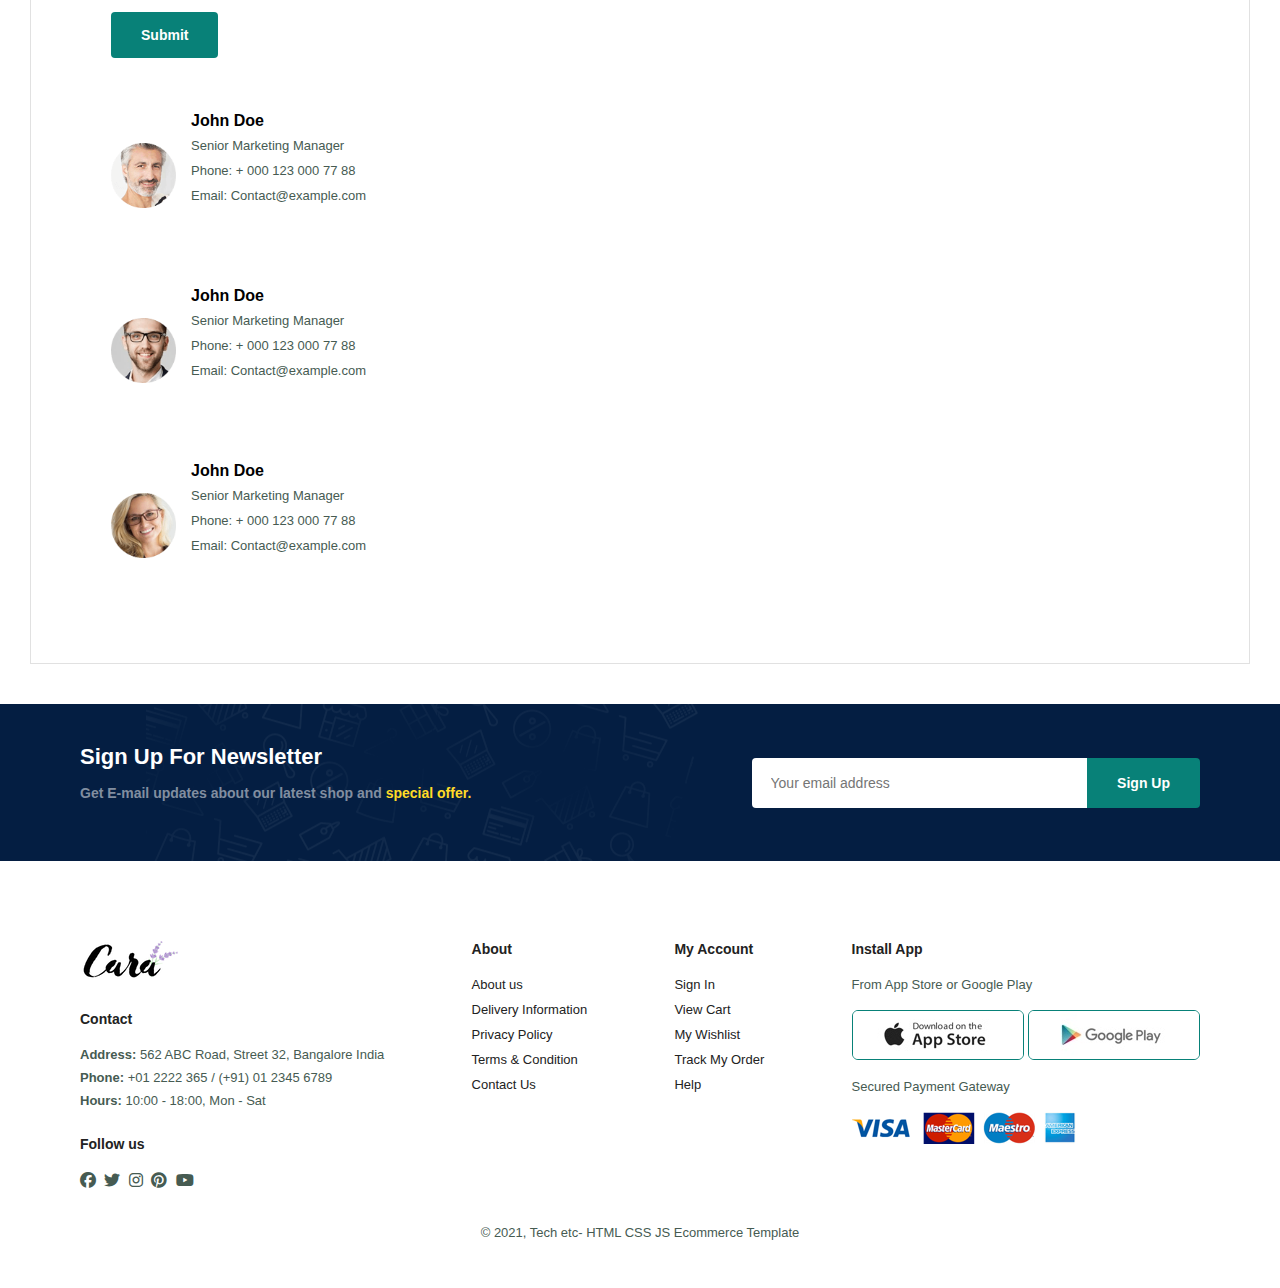
<file: contact.html>
<!DOCTYPE html>
<html lang="en">

<head>
    <meta charset="UTF-8">
    <meta http-equiv="X-UA-Compatible" content="IE=edge">
    <meta name="viewport" content="width=device-width, initial-scale=1.0">
    <title>E-commerce Web Site</title>
    <!-- <link rel="stylesheet" href="https://pro.fontawesome.com/releases/v5.10.0/css/all.css"> -->
    <link rel="stylesheet" href="https://cdnjs.cloudflare.com/ajax/libs/font-awesome/6.2.0/css/all.min.css" />
    <link rel="stylesheet" href="style.css">
</head>

<body>

    <section id="header">
        <a href="#"><img src="img/logo.png" class="logo" alt=""></a>
        <div>
            <ul id="navbar">
                <li><a href="index.html">Home</a></li>
                <li><a href="shop.html">Shop</a></li>
                <li><a href="blog.html">blog</a></li>
                <li><a href="about.html">about</a></li>
                <li><a class="active" href="contact.html">Contact</a></li>
                <li id="lg-bag"><a href="cart.html"><i class="fa-sharp fa-solid fa-cart-shopping"></i></a></li>
                <a href="#" id="close"><i class="fa-sharp fa-solid fa-xmark"></i></a>
            </ul>
        </div>
        <div id="mobile">
            <a href="cart.html"><i class="fa-sharp fa-solid fa-cart-shopping"></i></a>
            <i id="bar" class="fa-sharp fa-solid fa-bars"></i>
        </div>

    </section>

    <section id="page-header" class="about-header">

        <h2>#let's_talk</h2>

        <p>LEAVE A MESSAGE, We love to hear from you!</p>

    </section>

    <section id="contact-details" class="section-p1">
        <div class="details">
            <span>GET IN TOUCH</span>
            <h2>Visit one of our agency locations or contact us today</h2>
            <h3>Head Office</h3>
            <div>
                <li><i class="fa-solid fa-map"></i></li>
                <p>56 Glassford Street Glasgow G1 1UL New York</p>
            </div>
            <div>
                <li><i class="fa-solid fa-envelope"></i></li>
                <p>contact@example.com</p>
            </div>
            <div>
                <li><i class="fa-sharp fa-solid fa-phone"></i></li>
                <p>contact@example.com</p>
            </div>
            <div>
                <li><i class="fa-solid fa-clock"></i></li>
                <p>Monday to Saturday: 9.00am to 16pm</p>
            </div>
        </div>
        <div class="map">
            <iframe src="https://www.google.com/maps/embed?pb=!1m18!1m12!1m3!1d2469.8088025254456!2d-1.2565554847072427!3d51.754819700404106!2m3!1f0!2f0!3f0!3m2!1i1024!2i768!4f13.1!3m3!1m2!1s0x4876c6a9ef8c485b%3A0xd2ff1883a001afed!2sUniversity%20of%20Oxford!5e0!3m2!1sen!2sin!4v1663176156688!5m2!1sen!2sin"
                width="600" height="450" style="border:0;" allowfullscreen="" loading="lazy" referrerpolicy="no-referrer-when-downgrade"></iframe>
        </div>

    </section>

    <section id="form-details">
        <form action="">
            <span>LEAVE A MESSAGE</span>
            <h2>We love to hear form you</h2>
            <input type="text" placeholder="Your Name">
            <input type="text" placeholder="E-mail">
            <input type="text" placeholder="Subject">
            <textarea name="" id="" cols="30" rows="10" placeholder="Your Message"></textarea>
            <button class="normal">Submit</button>
        </form>

        <div class="people">
            <div>
                <img src="img/people/1.png" alt="">
                <p><span>John Doe</span> Senior Marketing Manager <br> Phone: + 000 123 000 77 88 <br> Email: Contact@example.com</p>
            </div>
        </div>
        <div class="people">
            <div>
                <img src="img/people/2.png" alt="">
                <p><span>John Doe</span> Senior Marketing Manager <br> Phone: + 000 123 000 77 88 <br> Email: Contact@example.com</p>
            </div>
        </div>

        <div class="people">
            <div>
                <img src="img/people/3.png" alt="">
                <p><span>John Doe</span> Senior Marketing Manager <br> Phone: + 000 123 000 77 88 <br> Email: Contact@example.com</p>
            </div>
        </div>
    </section>


    <section id="newsletter" class="section-p1 section-m1">
        <div class="newstext">
            <h4>Sign Up For Newsletter</h4>
            <p>Get E-mail updates about our latest shop and <span>special offer.</span> </p>
        </div>
        <div class="form">
            <input type="text" placeholder="Your email address">
            <button class="normal" ">Sign Up</button>
        </div>
    </section>

    <footer class="section-p1 ">
        <div class="col ">
            <img class="logo " src="img/logo.png " alt=" ">
            <h4>Contact</h4>
            <p><strong>Address: </strong> 562 ABC Road, Street 32, Bangalore India</p>
            <p><strong>Phone: </strong> +01 2222 365 / (+91) 01 2345 6789</p>
            <p><strong>Hours: </strong>10:00 - 18:00, Mon - Sat</p>
            <div class="follow ">
                <h4>Follow us</h4>
                <i class="fa-brands fa-facebook "></i>
                <i class="fa-brands fa-twitter "></i>
                <i class="fa-brands fa-instagram "></i>
                <i class="fa-brands fa-pinterest "></i>
                <i class="fa-brands fa-youtube "></i>
            </div>

        </div>
        <div class="col ">
            <h4>About</h4>
            <a href="# ">About us</a>
            <a href="# ">Delivery Information</a>
            <a href="# ">Privacy Policy</a>
            <a href="# ">Terms & Condition</a>
            <a href="# ">Contact Us</a>
        </div>
        <div class="col ">
            <h4>My Account</h4>
            <a href="# ">Sign In</a>
            <a href="# ">View Cart</a>
            <a href="# ">My Wishlist</a>
            <a href="# ">Track My Order</a>
            <a href="# ">Help</a>
        </div>

        <div class="col install ">
            <h4>Install App</h4>
            <p>From App Store or Google Play</p>
            <div class="row ">
                <img src="img/pay/app.jpg " alt=" ">
                <img src="img/pay/play.jpg " alt=" ">
            </div>
            <p>Secured Payment Gateway</p>
            <img src="img/pay/pay.png " alt=" ">
        </div>
        <div class="copyright ">
            <p> &copy; 2021, Tech etc- HTML CSS JS Ecommerce Template</p>
        </div>
    </footer>

    <script src="script.js "></script>
</body>

</html>
</file>
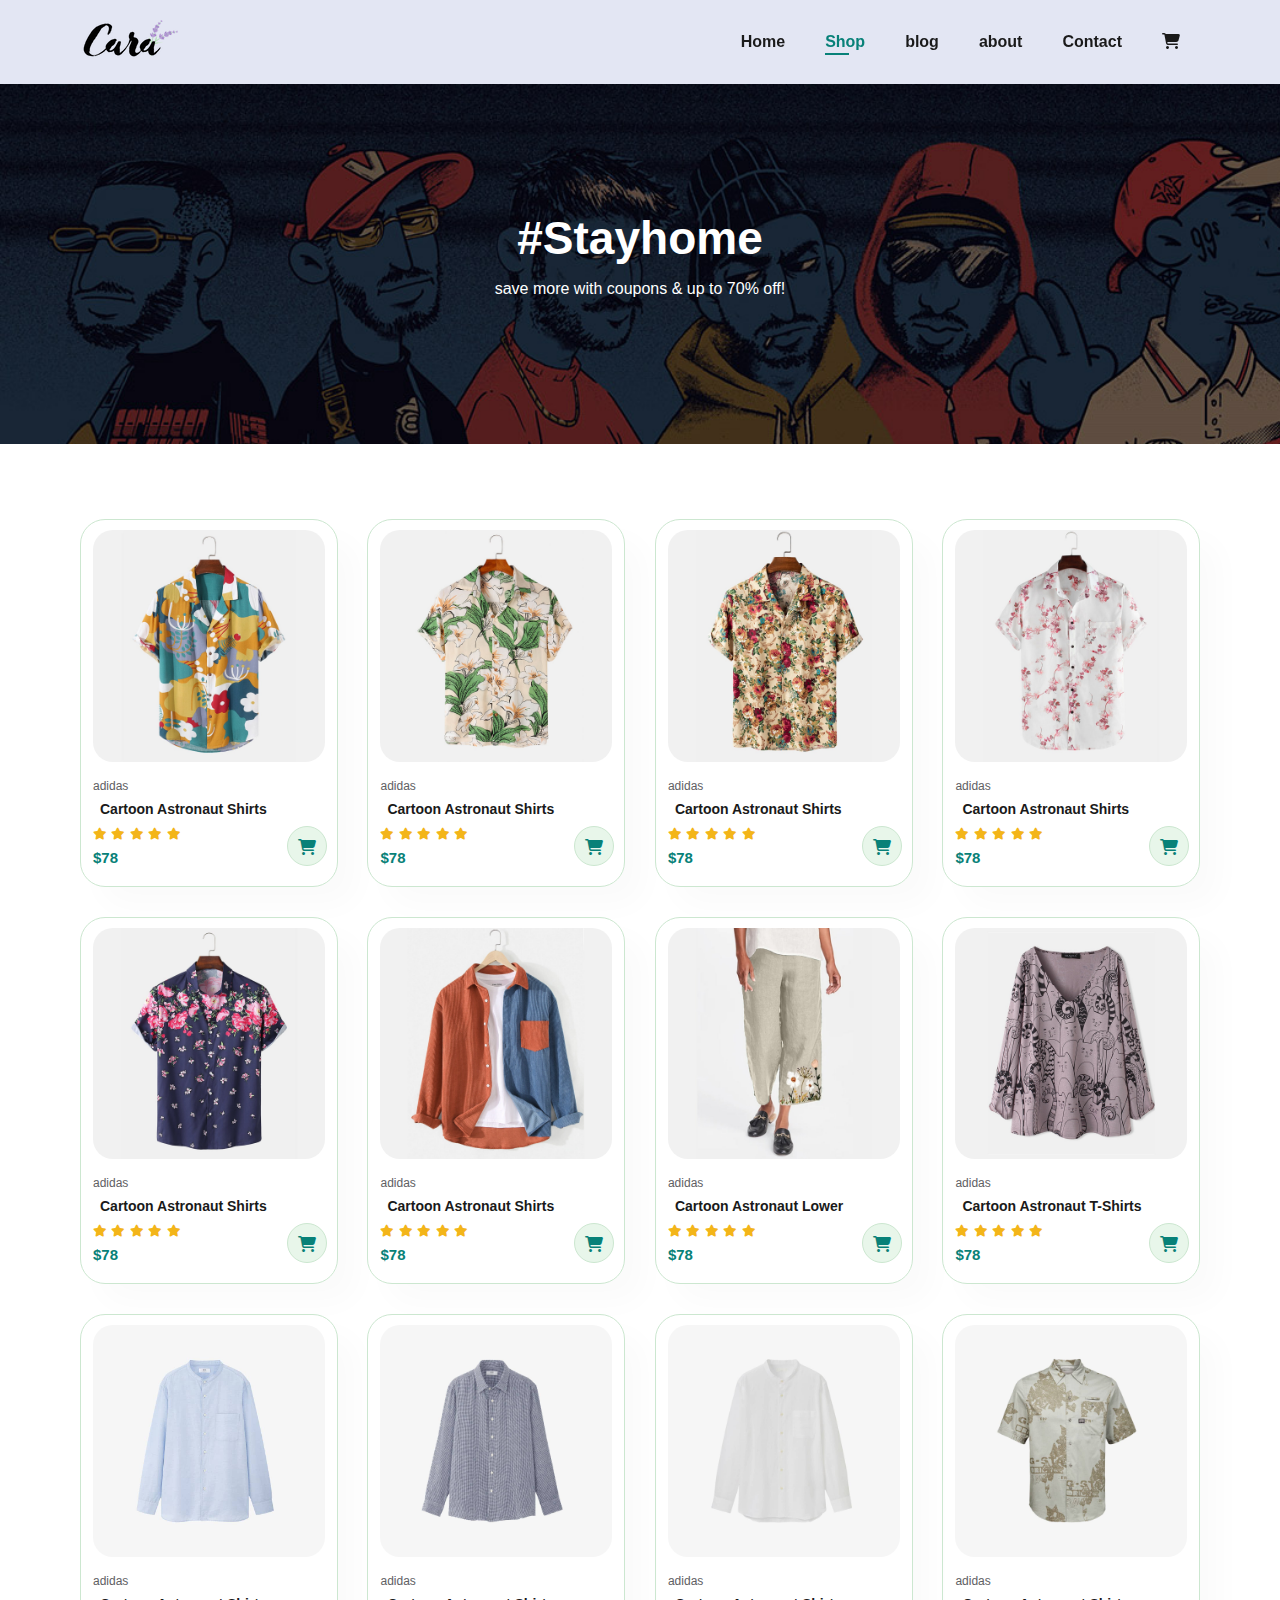
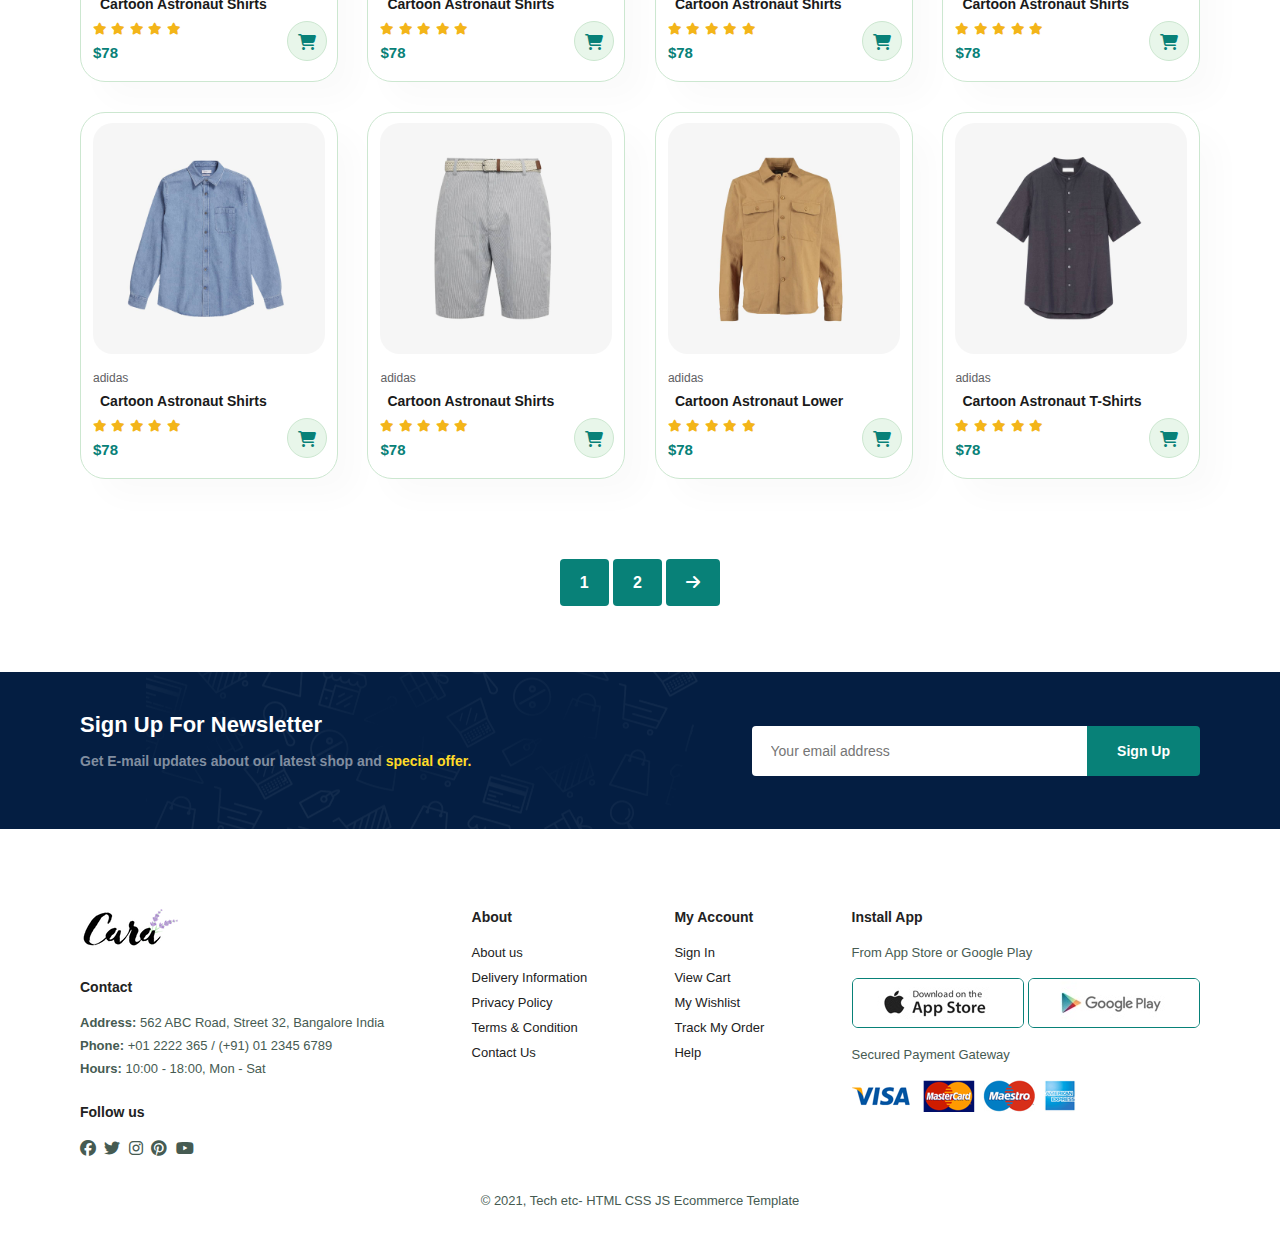
<file: shop.html>
<!DOCTYPE html>
<html lang="en">

<head>
    <meta charset="UTF-8">
    <meta http-equiv="X-UA-Compatible" content="IE=edge">
    <meta name="viewport" content="width=device-width, initial-scale=1.0">
    <title>E-commerce Web Site</title>
    <!-- <link rel="stylesheet" href="https://pro.fontawesome.com/releases/v5.10.0/css/all.css"> -->
    <link rel="stylesheet" href="https://cdnjs.cloudflare.com/ajax/libs/font-awesome/6.2.0/css/all.min.css" />
    <link rel="stylesheet" href="style.css">
</head>

<body>

    <section id="header">
        <a href="#"><img src="img/logo.png" class="logo" alt=""></a>
        <div>
            <ul id="navbar">
                <li><a href="index.html">Home</a></li>
                <li><a class="active" href="shop.html">Shop</a></li>
                <li><a href="blog.html">blog</a></li>
                <li><a href="about.html">about</a></li>
                <li><a href="contact.html">Contact</a></li>
                <li id="lg-bag"><a href="cart.html"><i class="fa-sharp fa-solid fa-cart-shopping"></i></a></li>
                <a href="#" id="close"><i class="fa-sharp fa-solid fa-xmark"></i></a>
            </ul>
        </div>
        <div id="mobile">
            <a href="cart.html"><i class="fa-sharp fa-solid fa-cart-shopping"></i></a>
            <i id="bar" class="fa-sharp fa-solid fa-bars"></i>
        </div>

    </section>

    <section id="page-header">

        <h2>#Stayhome</h2>

        <p>save more with coupons & up to 70% off! </p>

    </section>

    <section id="product1" class="section-p1">

        <div class="pro-container">
            <div class="pro" onclick="window.location.href='sproduct.html'">
                <img src="img/products/f1.jpg" alt="">
                <div class="des">
                    <span>adidas</span>
                    <h5>Cartoon Astronaut Shirts</h5>
                    <div class="star">
                        <i class="fas fa-star"></i>
                        <i class="fas fa-star"></i>
                        <i class="fas fa-star"></i>
                        <i class="fas fa-star"></i>
                        <i class="fas fa-star"></i>
                    </div>
                    <h4>$78</h4>
                </div>
                <a href="#"><i class="fa-sharp fa-solid fa-cart-shopping cart"></i></a>
            </div>
            <div class="pro">
                <img src="img/products/f2.jpg" alt="">
                <div class="des">
                    <span>adidas</span>
                    <h5>Cartoon Astronaut Shirts</h5>
                    <div class="star">
                        <i class="fas fa-star"></i>
                        <i class="fas fa-star"></i>
                        <i class="fas fa-star"></i>
                        <i class="fas fa-star"></i>
                        <i class="fas fa-star"></i>
                    </div>
                    <h4>$78</h4>
                </div>
                <a href="#"><i class="fa-sharp fa-solid fa-cart-shopping cart"></i></a>
            </div>
            <div class="pro">
                <img src="img/products/f3.jpg" alt="">
                <div class="des">
                    <span>adidas</span>
                    <h5>Cartoon Astronaut Shirts</h5>
                    <div class="star">
                        <i class="fas fa-star"></i>
                        <i class="fas fa-star"></i>
                        <i class="fas fa-star"></i>
                        <i class="fas fa-star"></i>
                        <i class="fas fa-star"></i>
                    </div>
                    <h4>$78</h4>
                </div>
                <a href="#"><i class="fa-sharp fa-solid fa-cart-shopping cart"></i></a>
            </div>
            <div class="pro">
                <img src="img/products/f4.jpg" alt="">
                <div class="des">
                    <span>adidas</span>
                    <h5>Cartoon Astronaut Shirts</h5>
                    <div class="star">
                        <i class="fas fa-star"></i>
                        <i class="fas fa-star"></i>
                        <i class="fas fa-star"></i>
                        <i class="fas fa-star"></i>
                        <i class="fas fa-star"></i>
                    </div>
                    <h4>$78</h4>
                </div>
                <a href="#"><i class="fa-sharp fa-solid fa-cart-shopping cart"></i></a>
            </div>
            <div class="pro">
                <img src="img/products/f5.jpg" alt="">
                <div class="des">
                    <span>adidas</span>
                    <h5>Cartoon Astronaut Shirts</h5>
                    <div class="star">
                        <i class="fas fa-star"></i>
                        <i class="fas fa-star"></i>
                        <i class="fas fa-star"></i>
                        <i class="fas fa-star"></i>
                        <i class="fas fa-star"></i>
                    </div>
                    <h4>$78</h4>
                </div>
                <a href="#"><i class="fa-sharp fa-solid fa-cart-shopping cart"></i></a>
            </div>
            <div class="pro">
                <img src="img/products/f6.jpg" alt="">
                <div class="des">
                    <span>adidas</span>
                    <h5>Cartoon Astronaut Shirts</h5>
                    <div class="star">
                        <i class="fas fa-star"></i>
                        <i class="fas fa-star"></i>
                        <i class="fas fa-star"></i>
                        <i class="fas fa-star"></i>
                        <i class="fas fa-star"></i>
                    </div>
                    <h4>$78</h4>
                </div>
                <a href="#"><i class="fa-sharp fa-solid fa-cart-shopping cart"></i></a>
            </div>
            <div class="pro">
                <img src="img/products/f7.jpg" alt="">
                <div class="des">
                    <span>adidas</span>
                    <h5>Cartoon Astronaut Lower</h5>
                    <div class="star">
                        <i class="fas fa-star"></i>
                        <i class="fas fa-star"></i>
                        <i class="fas fa-star"></i>
                        <i class="fas fa-star"></i>
                        <i class="fas fa-star"></i>
                    </div>
                    <h4>$78</h4>
                </div>
                <a href="#"><i class="fa-sharp fa-solid fa-cart-shopping cart"></i></a>
            </div>
            <div class="pro">
                <img src="img/products/f8.jpg" alt="">
                <div class="des">
                    <span>adidas</span>
                    <h5>Cartoon Astronaut T-Shirts</h5>
                    <div class="star">
                        <i class="fas fa-star"></i>
                        <i class="fas fa-star"></i>
                        <i class="fas fa-star"></i>
                        <i class="fas fa-star"></i>
                        <i class="fas fa-star"></i>
                    </div>
                    <h4>$78</h4>
                </div>
                <a href="#"><i class="fa-sharp fa-solid fa-cart-shopping cart"></i></a>
            </div>

            <div class="pro">
                <img src="img/products/n1.jpg" alt="">
                <div class="des">
                    <span>adidas</span>
                    <h5>Cartoon Astronaut Shirts</h5>
                    <div class="star">
                        <i class="fas fa-star"></i>
                        <i class="fas fa-star"></i>
                        <i class="fas fa-star"></i>
                        <i class="fas fa-star"></i>
                        <i class="fas fa-star"></i>
                    </div>
                    <h4>$78</h4>
                </div>
                <a href="#"><i class="fa-sharp fa-solid fa-cart-shopping cart"></i></a>
            </div>
            <div class="pro">
                <img src="img/products/n2.jpg" alt="">
                <div class="des">
                    <span>adidas</span>
                    <h5>Cartoon Astronaut Shirts</h5>
                    <div class="star">
                        <i class="fas fa-star"></i>
                        <i class="fas fa-star"></i>
                        <i class="fas fa-star"></i>
                        <i class="fas fa-star"></i>
                        <i class="fas fa-star"></i>
                    </div>
                    <h4>$78</h4>
                </div>
                <a href="#"><i class="fa-sharp fa-solid fa-cart-shopping cart"></i></a>
            </div>
            <div class="pro">
                <img src="img/products/n3.jpg" alt="">
                <div class="des">
                    <span>adidas</span>
                    <h5>Cartoon Astronaut Shirts</h5>
                    <div class="star">
                        <i class="fas fa-star"></i>
                        <i class="fas fa-star"></i>
                        <i class="fas fa-star"></i>
                        <i class="fas fa-star"></i>
                        <i class="fas fa-star"></i>
                    </div>
                    <h4>$78</h4>
                </div>
                <a href="#"><i class="fa-sharp fa-solid fa-cart-shopping cart"></i></a>
            </div>
            <div class="pro">
                <img src="img/products/n4.jpg" alt="">
                <div class="des">
                    <span>adidas</span>
                    <h5>Cartoon Astronaut Shirts</h5>
                    <div class="star">
                        <i class="fas fa-star"></i>
                        <i class="fas fa-star"></i>
                        <i class="fas fa-star"></i>
                        <i class="fas fa-star"></i>
                        <i class="fas fa-star"></i>
                    </div>
                    <h4>$78</h4>
                </div>
                <a href="#"><i class="fa-sharp fa-solid fa-cart-shopping cart"></i></a>
            </div>
            <div class="pro">
                <img src="img/products/n5.jpg" alt="">
                <div class="des">
                    <span>adidas</span>
                    <h5>Cartoon Astronaut Shirts</h5>
                    <div class="star">
                        <i class="fas fa-star"></i>
                        <i class="fas fa-star"></i>
                        <i class="fas fa-star"></i>
                        <i class="fas fa-star"></i>
                        <i class="fas fa-star"></i>
                    </div>
                    <h4>$78</h4>
                </div>
                <a href="#"><i class="fa-sharp fa-solid fa-cart-shopping cart"></i></a>
            </div>
            <div class="pro">
                <img src="img/products/n6.jpg" alt="">
                <div class="des">
                    <span>adidas</span>
                    <h5>Cartoon Astronaut Shirts</h5>
                    <div class="star">
                        <i class="fas fa-star"></i>
                        <i class="fas fa-star"></i>
                        <i class="fas fa-star"></i>
                        <i class="fas fa-star"></i>
                        <i class="fas fa-star"></i>
                    </div>
                    <h4>$78</h4>
                </div>
                <a href="#"><i class="fa-sharp fa-solid fa-cart-shopping cart"></i></a>
            </div>
            <div class="pro">
                <img src="img/products/n7.jpg" alt="">
                <div class="des">
                    <span>adidas</span>
                    <h5>Cartoon Astronaut Lower</h5>
                    <div class="star">
                        <i class="fas fa-star"></i>
                        <i class="fas fa-star"></i>
                        <i class="fas fa-star"></i>
                        <i class="fas fa-star"></i>
                        <i class="fas fa-star"></i>
                    </div>
                    <h4>$78</h4>
                </div>
                <a href="#"><i class="fa-sharp fa-solid fa-cart-shopping cart"></i></a>
            </div>
            <div class="pro">
                <img src="img/products/n8.jpg" alt="">
                <div class="des">
                    <span>adidas</span>
                    <h5>Cartoon Astronaut T-Shirts</h5>
                    <div class="star">
                        <i class="fas fa-star"></i>
                        <i class="fas fa-star"></i>
                        <i class="fas fa-star"></i>
                        <i class="fas fa-star"></i>
                        <i class="fas fa-star"></i>
                    </div>
                    <h4>$78</h4>
                </div>
                <a href="#"><i class="fa-sharp fa-solid fa-cart-shopping cart"></i></a>
            </div>
        </div>
    </section>

    <section id="pagination" class="section-p1">
        <a href="#">1</a>
        <a href="#">2</a>
        <a href="#"><i class="fa-solid fa-arrow-right"></i></a>
    </section>

    <section id="newsletter" class="section-p1 section-m1">
        <div class="newstext">
            <h4>Sign Up For Newsletter</h4>
            <p>Get E-mail updates about our latest shop and <span>special offer.</span> </p>
        </div>
        <div class="form">
            <input type="text" placeholder="Your email address">
            <button class="normal" ">Sign Up</button>
        </div>
    </section>

    <footer class="section-p1 ">
        <div class="col ">
            <img class="logo " src="img/logo.png " alt=" ">
            <h4>Contact</h4>
            <p><strong>Address: </strong> 562 ABC Road, Street 32, Bangalore India</p>
            <p><strong>Phone: </strong> +01 2222 365 / (+91) 01 2345 6789</p>
            <p><strong>Hours: </strong>10:00 - 18:00, Mon - Sat</p>
            <div class="follow ">
                <h4>Follow us</h4>
                <i class="fa-brands fa-facebook "></i>
                <i class="fa-brands fa-twitter "></i>
                <i class="fa-brands fa-instagram "></i>
                <i class="fa-brands fa-pinterest "></i>
                <i class="fa-brands fa-youtube "></i>
            </div>
  
        </div>
  <div class="col ">
    <h4>About</h4>
    <a href="# ">About us</a>
    <a href="# ">Delivery Information</a>
    <a href="# ">Privacy Policy</a>
    <a href="# ">Terms & Condition</a>
    <a href="# ">Contact Us</a>
  </div>
    <div class="col ">
    <h4>My Account</h4>
    <a href="# ">Sign In</a>
    <a href="# ">View Cart</a>
    <a href="# ">My Wishlist</a>
    <a href="# ">Track My Order</a>
    <a href="# ">Help</a>
  </div>

  <div class="col install ">
    <h4>Install App</h4>
    <p>From App Store or Google Play</p>
    <div class="row ">
        <img src="img/pay/app.jpg " alt=" ">
        <img src="img/pay/play.jpg " alt=" ">
    </div>
    <p>Secured Payment Gateway</p>
    <img src="img/pay/pay.png " alt=" ">
  </div>
            <div class="copyright "> 
    <p> &copy; 2021, Tech etc- HTML CSS JS Ecommerce Template</p>
  </div>
  </footer>

    <script src="script.js "></script>
</body>

</html>
</file>
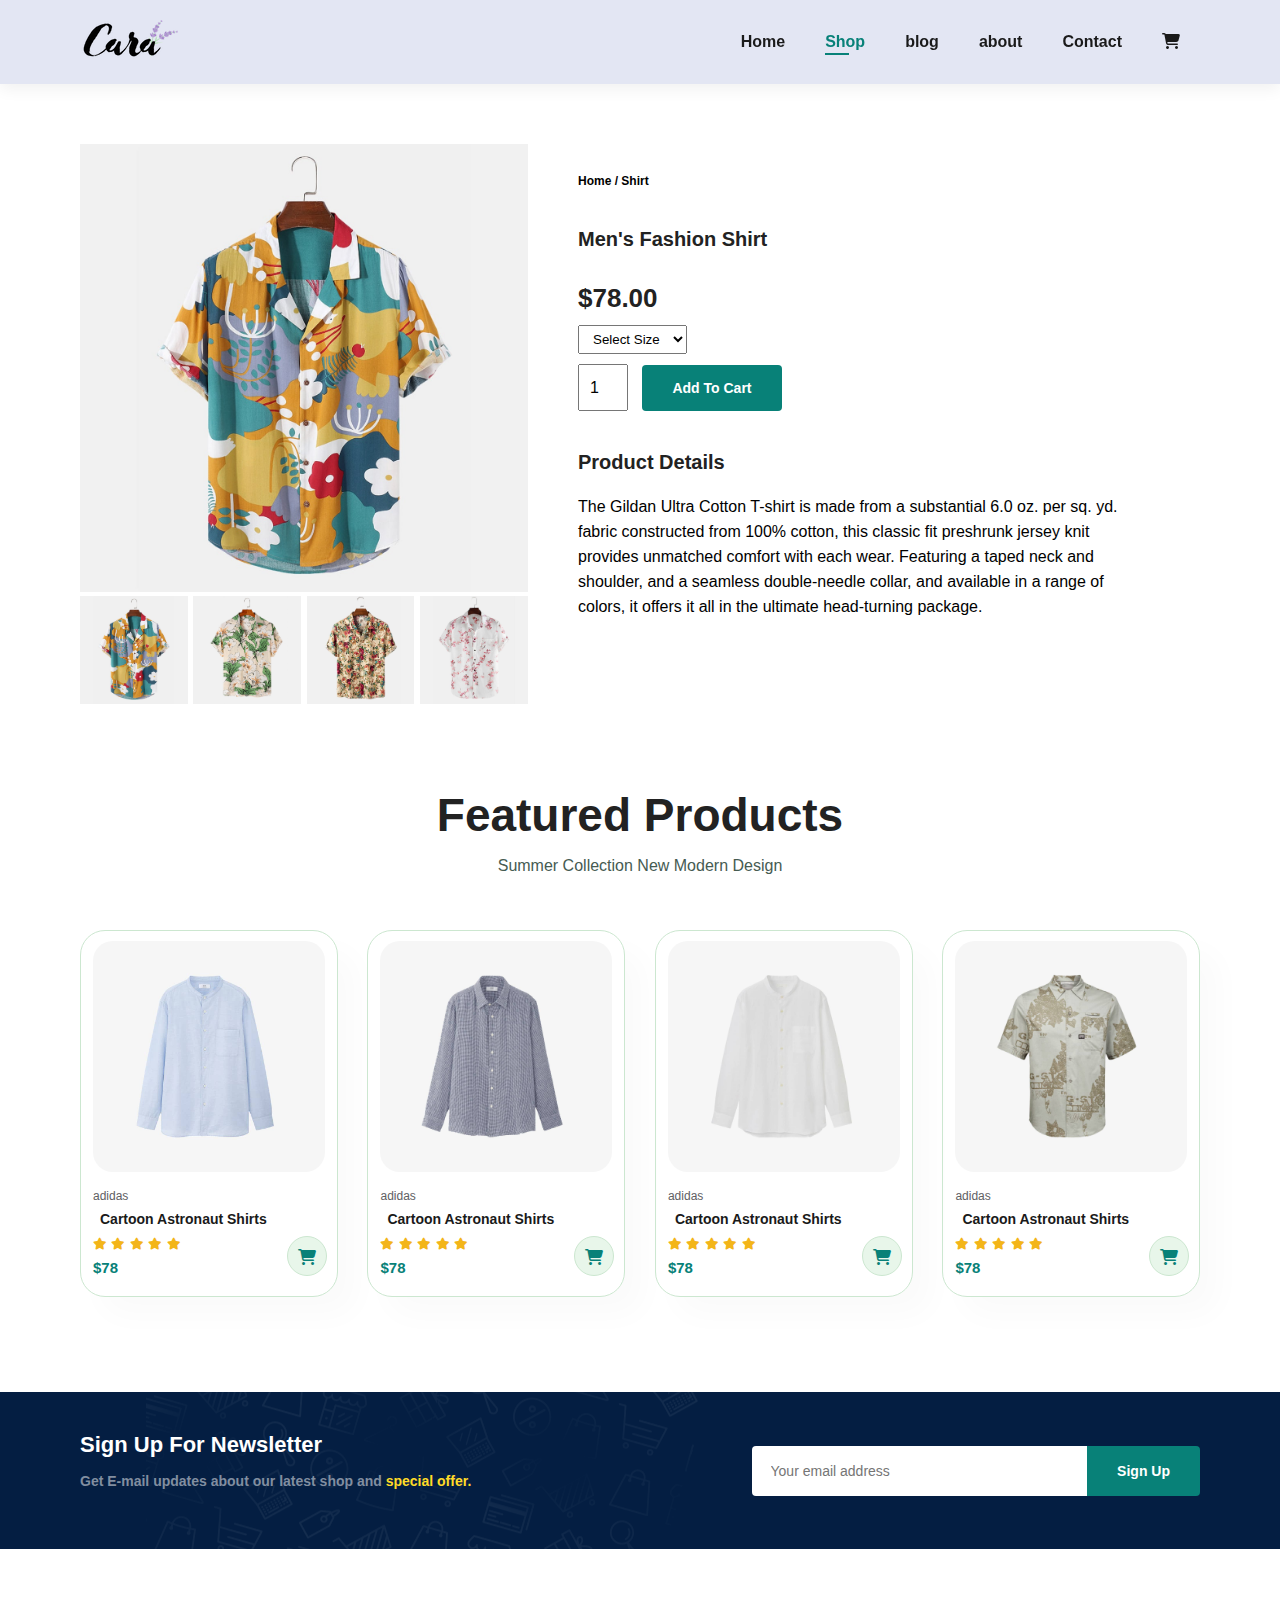
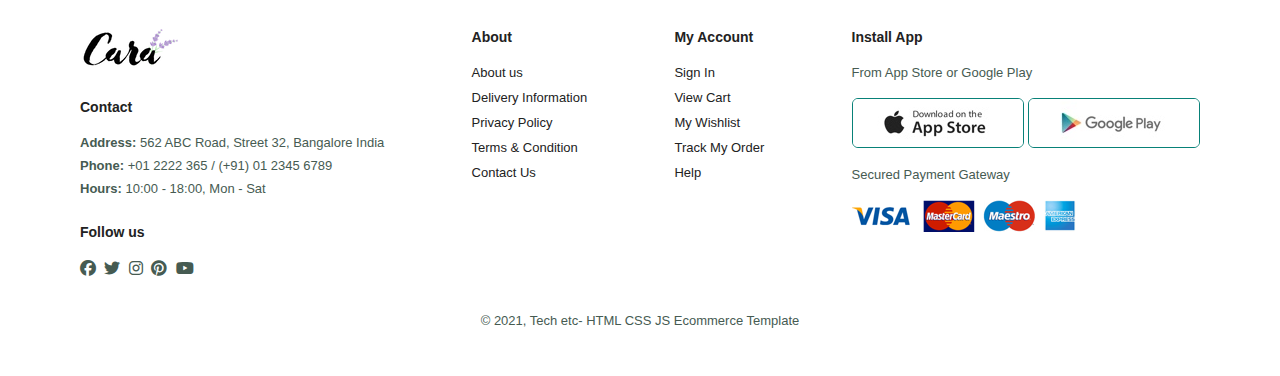
<file: sproduct.html>
<!DOCTYPE html>
<html lang="en">

<head>
    <meta charset="UTF-8">
    <meta http-equiv="X-UA-Compatible" content="IE=edge">
    <meta name="viewport" content="width=device-width, initial-scale=1.0">
    <title>E-commerce Web Site</title>
    <!-- <link rel="stylesheet" href="https://pro.fontawesome.com/releases/v5.10.0/css/all.css"> -->
    <link rel="stylesheet" href="https://cdnjs.cloudflare.com/ajax/libs/font-awesome/6.2.0/css/all.min.css" />
    <link rel="stylesheet" href="style.css">
</head>

<body>

    <section id="header">
        <a href="#"><img src="img/logo.png" class="logo" alt=""></a>
        <div>
            <ul id="navbar">
                <li><a href="index.html">Home</a></li>
                <li><a class="active" href="shop.html">Shop</a></li>
                <li><a href="blog.html">blog</a></li>
                <li><a href="about.html">about</a></li>
                <li><a href="contact.html">Contact</a></li>
                <li id="lg-bag"><a href="cart.html"><i class="fa-sharp fa-solid fa-cart-shopping"></i></a></li>
                <a href="#" id="close"><i class="fa-sharp fa-solid fa-xmark"></i></a>
            </ul>
        </div>
        <div id="mobile">
            <a href="cart.html"><i class="fa-sharp fa-solid fa-cart-shopping"></i></a>
            <i id="bar" class="fa-sharp fa-solid fa-bars"></i>
        </div>

    </section>

    <section id="prodetails" class="section-p1">
        <div class="single-pro-image">
            <img src="img/products/f1.jpg" width="100%" id="MainImg" alt="">
            <div class="small-img-group">
                <div class="small-img-col">
                    <img src="img/products/f1.jpg" width="100%" class="small-img" alt="">
                </div>
                <div class="small-img-col">
                    <img src="img/products/f2.jpg" width="100%" class="small-img" alt="">
                </div>
                <div class="small-img-col">
                    <img src="img/products/f3.jpg" width="100%" class="small-img" alt="">
                </div>
                <div class="small-img-col">
                    <img src="img/products/f4.jpg" width="100%" class="small-img" alt="">
                </div>
            </div>
        </div>
        <div class="single-pro-details">
            <h6>Home / Shirt</h6>
            <h4>Men's Fashion Shirt</h4>
            <h2>$78.00</h2>
            <select>
                <option>Select Size</option>
                <option>XL</option>
                <option>XXL</option>
                <option>Small</option>
                <option>Large</option>
            </select>
            <input type="number" value="1">
            <button class="normal">Add To Cart</button>
            <h4>Product Details</h4>
            <span>The Gildan Ultra Cotton T-shirt is made from a substantial 6.0 oz. per sq. yd. fabric constructed from 100% cotton, this classic fit preshrunk jersey knit provides unmatched comfort with each wear. Featuring a taped neck and shoulder, and a seamless double-needle collar, and available in a range of colors, it offers it all in the ultimate head-turning package.</span>
        </div>
    </section>

    <section id="product1" class="section-p1">
        <h2>Featured Products</h2>
        <p>Summer Collection New Modern Design</p>
        <div class="pro-container">
            <div class="pro">
                <img src="img/products/n1.jpg" alt="">
                <div class="des">
                    <span>adidas</span>
                    <h5>Cartoon Astronaut Shirts</h5>
                    <div class="star">
                        <i class="fas fa-star"></i>
                        <i class="fas fa-star"></i>
                        <i class="fas fa-star"></i>
                        <i class="fas fa-star"></i>
                        <i class="fas fa-star"></i>
                    </div>
                    <h4>$78</h4>
                </div>
                <a href="#"><i class="fa-sharp fa-solid fa-cart-shopping cart"></i></a>
            </div>
            <div class="pro">
                <img src="img/products/n2.jpg" alt="">
                <div class="des">
                    <span>adidas</span>
                    <h5>Cartoon Astronaut Shirts</h5>
                    <div class="star">
                        <i class="fas fa-star"></i>
                        <i class="fas fa-star"></i>
                        <i class="fas fa-star"></i>
                        <i class="fas fa-star"></i>
                        <i class="fas fa-star"></i>
                    </div>
                    <h4>$78</h4>
                </div>
                <a href="#"><i class="fa-sharp fa-solid fa-cart-shopping cart"></i></a>
            </div>
            <div class="pro">
                <img src="img/products/n3.jpg" alt="">
                <div class="des">
                    <span>adidas</span>
                    <h5>Cartoon Astronaut Shirts</h5>
                    <div class="star">
                        <i class="fas fa-star"></i>
                        <i class="fas fa-star"></i>
                        <i class="fas fa-star"></i>
                        <i class="fas fa-star"></i>
                        <i class="fas fa-star"></i>
                    </div>
                    <h4>$78</h4>
                </div>
                <a href="#"><i class="fa-sharp fa-solid fa-cart-shopping cart"></i></a>
            </div>
            <div class="pro">
                <img src="img/products/n4.jpg" alt="">
                <div class="des">
                    <span>adidas</span>
                    <h5>Cartoon Astronaut Shirts</h5>
                    <div class="star">
                        <i class="fas fa-star"></i>
                        <i class="fas fa-star"></i>
                        <i class="fas fa-star"></i>
                        <i class="fas fa-star"></i>
                        <i class="fas fa-star"></i>
                    </div>
                    <h4>$78</h4>
                </div>
                <a href="#"><i class="fa-sharp fa-solid fa-cart-shopping cart"></i></a>
            </div>

        </div>
    </section>

    <section id="newsletter" class="section-p1 section-m1">
        <div class="newstext">
            <h4>Sign Up For Newsletter</h4>
            <p>Get E-mail updates about our latest shop and <span>special offer.</span> </p>
        </div>
        <div class="form">
            <input type="text" placeholder="Your email address">
            <button class="normal" ">Sign Up</button>
        </div>
    </section>

    <footer class="section-p1 ">
        <div class="col ">
            <img class="logo " src="img/logo.png " alt=" ">
            <h4>Contact</h4>
            <p><strong>Address: </strong> 562 ABC Road, Street 32, Bangalore India</p>
            <p><strong>Phone: </strong> +01 2222 365 / (+91) 01 2345 6789</p>
            <p><strong>Hours: </strong>10:00 - 18:00, Mon - Sat</p>
            <div class="follow ">
                <h4>Follow us</h4>
                <i class="fa-brands fa-facebook "></i>
                <i class="fa-brands fa-twitter "></i>
                <i class="fa-brands fa-instagram "></i>
                <i class="fa-brands fa-pinterest "></i>
                <i class="fa-brands fa-youtube "></i>
            </div>
  
        </div>
  <div class="col ">
    <h4>About</h4>
    <a href="# ">About us</a>
    <a href="# ">Delivery Information</a>
    <a href="# ">Privacy Policy</a>
    <a href="# ">Terms & Condition</a>
    <a href="# ">Contact Us</a>
  </div>
    <div class="col ">
    <h4>My Account</h4>
    <a href="# ">Sign In</a>
    <a href="# ">View Cart</a>
    <a href="# ">My Wishlist</a>
    <a href="# ">Track My Order</a>
    <a href="# ">Help</a>
  </div>

  <div class="col install ">
    <h4>Install App</h4>
    <p>From App Store or Google Play</p>
    <div class="row ">
        <img src="img/pay/app.jpg " alt=" ">
        <img src="img/pay/play.jpg " alt=" ">
    </div>
    <p>Secured Payment Gateway</p>
    <img src="img/pay/pay.png " alt=" ">
  </div>
            <div class="copyright "> 
    <p> &copy; 2021, Tech etc- HTML CSS JS Ecommerce Template</p>
  </div>
  </footer>

  <!-- <script>
    var MainImg = document.getElementById('MainImg');
    var smallimg = document.getElementsByClassName('small-img');

    smallimg[0].onclick = function(){
        MainImg.src = smallimg[0].src;
    }
    
    smallimg[1].onclick = function(){
        MainImg.src = smallimg[1].src;
    }
    
    smallimg[2].onclick = function(){
        MainImg.src = smallimg[2].src;
    }
    
    smallimg[3].onclick = function(){
        MainImg.src = smallimg[3].src;
    }
  </script> -->

    <script src="script.js "></script>
</body>

</html>
</file>
<file: style.css>
* {
    margin: 0;
    padding: 0;
    box-sizing: border-box;
    font-family: 'spartan', sans-serif;
}

h1 {
    font-size: 50px;
    line-height: 64px;
    color: #222;
}

h2 {
    font-size: 46px;
    line-height: 54px;
    color: #222;
}

h4 {
    font-size: 20px;
    color: #222;
}

h6 {
    font-weight: 700;
    font-size: 12px;
}

p {
    font-size: 16px;
    color: #465b52;
    margin: 15px 0 20px 0;
}

.section-p1 {
    padding: 40px 80px;
}

.section-m1 {
    margin: 40px 0;
}

button.normal {
    font-size: 14px;
    font-weight: 600;
    padding: 15px 30px;
    color: #000;
    background-color: #fff;
    border-radius: 4px;
    cursor: pointer;
    border: none;
    outline: none;
    transition: 0.2s;
}

button.white {
    font-size: 13px;
    font-weight: 600;
    padding: 11px 18px;
    color: #fff;
    background-color: transparent;
    cursor: pointer;
    border: 1px solid #fff;
    outline: none;
    transition: 0.2s;
}

body {
    width: 100%;
}


/* Header Start */

#header {
    display: flex;
    align-items: center;
    justify-content: space-between;
    padding: 20px 80px;
    background: #E3E6F3;
    box-shadow: 0 5PX 15PX rgba(0, 0, 0, 0.06);
    z-index: 999;
    position: sticky;
    top: 0;
    left: 0;
}

#navbar {
    display: flex;
    align-items: center;
    justify-content: center;
}

#navbar li {
    list-style: none;
    padding: 0 20px;
    position: relative;
}

#navbar li a {
    text-decoration: none;
    font-size: 16px;
    font-weight: 600;
    color: #1a1a1a;
    transition: 0.3s ease;
}

#navbar li a:hover,
#navbar li a.active {
    color: #088178;
}

#navbar li a.active::after,
#navbar li a:hover::after {
    content: "";
    width: 30%;
    height: 2px;
    background: #088178;
    position: absolute;
    bottom: -4px;
    left: 20px;
}

#mobile {
    display: none;
    align-items: center;
}

#close {
    display: none;
}


/* Home page */

#hero {
    background-image: url("img/hero4.png");
    height: 90vh;
    width: 100%;
    background-size: cover;
    background-position: top 25% right 0;
    padding: 0 80px;
    display: flex;
    flex-direction: column;
    align-items: flex-start;
    justify-content: center;
}

#hero h4 {
    padding-bottom: 15px;
}

#hero h1 {
    color: #088178;
}

#hero button {
    background-image: url("img/button.png");
    background-color: transparent;
    color: #088178;
    border: 0;
    padding: 14px 80px 14px 65px;
    background-repeat: no-repeat;
    cursor: pointer;
    font-weight: 700;
    font-size: 15px;
}

#feature {
    display: flex;
    align-items: center;
    justify-content: space-between;
    flex-wrap: wrap;
}

#feature .fe-box {
    width: 180px;
    text-align: center;
    padding: 25px 15px;
    box-shadow: 20px 20px 34px rgba(0, 0, 0, 0.03);
    border: 1px solid #cce7d0;
    border-radius: 4px;
    margin: 15px 0;
}

#feature .fe-box:hover {
    box-shadow: 10px 10px 54px rgba(70, 62, 221, 0.1);
}

#feature .fe-box img {
    width: 100%;
    margin-bottom: 10px;
}

#feature .fe-box h6 {
    display: inline-block;
    padding: 9px 8px 6px 8px;
    line-height: 1;
    border-radius: 4px;
    color: #088178;
    background-color: #fddde4;
}

#feature .fe-box:nth-child(2) h6 {
    background-color: #cdebbc;
}

#feature .fe-box:nth-child(3) h6 {
    background-color: #d1e8f2;
}

#feature .fe-box:nth-child(4) h6 {
    background-color: #cdd4f8;
}

#feature .fe-box:nth-child(5) h6 {
    background-color: #f6dbf6;
}

#feature .fe-box:nth-child(6) h6 {
    background-color: #fff2ef;
}

#product1 {
    text-align: center;
}

#product1 .pro-container {
    display: flex;
    justify-content: space-between;
    padding-top: 20px;
    flex-wrap: wrap;
}

#product1 .pro {
    width: 23%;
    min-width: 250px;
    padding: 10px 12px;
    border: 1px solid #cce7d0;
    border-radius: 25px;
    cursor: pointer;
    box-shadow: 20px 20px 30px rgba(0, 0, 0, 0.02);
    margin: 15px 0;
    transition: 0.2s ease;
    position: relative;
}

#product1 .pro:hover {
    box-shadow: 20px 20px 30px rgba(0, 0, 0, 0.06);
}

#product1 .pro img {
    width: 100%;
    border-radius: 20px;
}

#product1 .pro .des {
    text-align: start;
    padding: 10px 0;
}

#product1 .pro .des span {
    color: #606063;
    font-size: 12px;
}

#product1 .pro .des h5 {
    padding: 7px;
    color: #1a1a1a;
    font-size: 14px;
}

#product1 .pro .des i {
    font-size: 12px;
    color: rgb(243, 181, 25);
}

#product1 .pro .des h4 {
    padding-top: 7px;
    font-size: 15px;
    font-weight: 700;
    color: #088178;
}

#product1 .pro .cart {
    width: 40px;
    height: 40px;
    line-height: 40px;
    border-radius: 50px;
    background-color: #e8f6ea;
    color: #088178;
    border: 1px solid #cce7d0;
    position: absolute;
    bottom: 20px;
    right: 10px;
}

#banner {
    display: flex;
    flex-direction: column;
    justify-content: center;
    align-items: center;
    text-align: center;
    background-image: url(img/banner/b2.jpg);
    width: 100%;
    height: 40vh;
    background-size: cover;
    background-position: center;
}

#banner h4 {
    color: #fff;
    font-size: 16px;
}

#banner h2 {
    color: #fff;
    font-size: 30px;
    padding: 10px 0;
}

#banner h2 span {
    color: #ef3636;
}

#banner button:hover {
    background: #088178;
    color: #fff;
}

#sm-banner {
    display: flex;
    justify-content: space-between;
    flex-wrap: wrap;
}

#sm-banner .banner-box {
    display: flex;
    flex-direction: column;
    justify-content: center;
    align-items: flex-start;
    background-image: url(img/banner/b17.jpg);
    min-width: 580px;
    height: 50vh;
    background-size: cover;
    background-position: center;
    padding: 30px;
}

#sm-banner .banner-box2 {
    background-image: url(img/banner/b10.jpg);
}

#sm-banner h4 {
    color: #fff;
    font-size: 20px;
    font-weight: 300;
}

#sm-banner h2 {
    color: #fff;
    font-size: 28px;
    font-weight: 800;
}

#sm-banner span {
    color: #fff;
    font-size: 14px;
    font-weight: 500;
    padding-bottom: 15px;
}

#sm-banner .banner-box:hover button {
    background-color: #088178;
    border: 1px solid #088178;
}

#banner3 {
    display: flex;
    justify-content: space-between;
    flex-wrap: wrap;
    padding: 0 80px;
}

#banner3 .banner-box {
    display: flex;
    flex-direction: column;
    justify-content: center;
    align-items: flex-start;
    background-image: url(img/banner/b7.jpg);
    min-width: 30%;
    height: 30vh;
    background-size: cover;
    background-position: center;
    padding: 20px;
    margin-bottom: 20px;
}

#banner3 .banner-box2 {
    background-image: url(img/banner/b4.jpg);
}

#banner3 .banner-box3 {
    background-image: url(img/banner/b18.jpg);
}

#banner3 h2 {
    color: #fff;
    font-weight: 900;
    font-size: 22px;
}

#banner3 h3 {
    color: #ec544e;
    font-weight: 800;
    font-size: 15px;
}

#newsletter {
    display: flex;
    justify-content: space-between;
    flex-wrap: wrap;
    align-items: center;
    background-image: url(img/banner/b14.png);
    background-repeat: no-repeat;
    background-position: 20% 30%;
    background-color: #041e42;
}

#newsletter h4 {
    font-size: 22px;
    font-weight: 700;
    color: #fff;
}

#newsletter p {
    font-size: 14px;
    font-weight: 600;
    color: #818ea0;
}

#newsletter p span {
    color: #ffdb27;
}

#newsletter .form {
    display: flex;
    width: 40%;
}

#newsletter input {
    height: 3.125rem;
    padding: 0 1.25em;
    font-size: 14px;
    width: 100%;
    border: 1px solid transparent;
    border-radius: 4px;
    outline: none;
    border-top-right-radius: 0;
    border-bottom-right-radius: 0;
}

#newsletter button {
    background-color: #088178;
    color: #fff;
    white-space: nowrap;
    border-top-left-radius: 0;
    border-bottom-left-radius: 0;
}

footer {
    display: flex;
    flex-wrap: wrap;
    justify-content: space-between;
}

footer .col {
    display: flex;
    flex-direction: column;
    align-items: flex-start;
    margin-bottom: 20px;
}

footer .logo {
    margin-bottom: 30px;
}

footer h4 {
    font-size: 14px;
    padding-bottom: 20px;
}

footer p {
    font-size: 13px;
    margin: 0 0 8px 0;
}

footer a {
    font-size: 13px;
    text-decoration: none;
    color: #222;
    margin-bottom: 10px;
}

footer .follow {
    margin-top: 20px;
    margin-bottom: 15px;
}

footer .follow {
    color: #465b52;
    padding-right: 4px;
    cursor: pointer;
}

footer .follow i {
    color: #465b52;
    padding-right: 4px;
    cursor: pointer;
}

footer .install .row img {
    border: 1px solid #088178;
    border-radius: 6px;
}

footer .install img {
    margin: 10px 0 15px 0;
}

footer .follow i:hover,
footer a:hover {
    color: #088178;
}

footer .copyright {
    width: 100%;
    text-align: center;
}


/* Shop Page */

#page-header {
    background-image: url(img/banner/b1.jpg);
    width: 100%;
    height: 40vh;
    background-size: cover;
    display: flex;
    justify-content: center;
    text-align: center;
    flex-direction: column;
    padding: 14px;
}

#page-header h2,
#page-header p {
    color: #fff;
}

#pagination {
    text-align: center;
}

#pagination a {
    text-decoration: none;
    background-color: #088178;
    padding: 15px 20px;
    border-radius: 4px;
    color: #fff;
    font-weight: 600;
}

#pagination a i {
    font-size: 16px;
    font-weight: 600;
}


/* Single product */

#prodetails {
    display: flex;
    margin-top: 20px;
}

#prodetails .single-pro-image {
    width: 40%;
    margin-right: 50px;
}

.small-img-group {
    display: flex;
    justify-content: space-between;
}

.small-img-col {
    flex-basis: 24%;
    cursor: pointer;
}

#prodetails .single-pro-details {
    width: 50%;
    padding-top: 30px;
}

#prodetails .single-pro-details h4 {
    padding: 40px 0 20px 0;
}

#prodetails .single-pro-details h2 {
    font-size: 26px;
}

#prodetails .single-pro-details select {
    display: block;
    padding: 5px 10px;
    margin-bottom: 10px;
}

#prodetails .single-pro-details input {
    width: 50px;
    height: 47px;
    padding-left: 10px;
    font-size: 16px;
    margin-right: 10px;
}

#prodetails .single-pro-details:focus {
    outline: none;
}

#prodetails .single-pro-details button {
    background-color: #088178;
    color: #fff;
}

#prodetails .single-pro-details span {
    line-height: 25px;
}


/* Blog Page */

#page-header.blog-header {
    background-image: url(img/banner/b19.jpg);
}

#blog {
    padding: 150px 150px 0 150px;
}

#blog .blog-box {
    display: flex;
    align-items: center;
    width: 100%;
    position: relative;
    padding-bottom: 90px;
}

#blog .blog-img {
    width: 50%;
    margin-right: 40px;
}

#blog img {
    width: 100%;
    height: 350px;
    object-fit: cover;
}

#blog .blog-details {
    width: 50%;
}

#blog .blog-details a {
    text-decoration: none;
    font-size: 11px;
    color: #000;
    font-weight: 700;
    position: relative;
    transition: 0.3s;
}

#blog .blog-details a::after {
    content: "";
    width: 50px;
    height: 1px;
    background-color: #000;
    position: absolute;
    top: 4px;
    right: -60px;
}

#blog .blog-details a:hover {
    color: #088178;
}

#blog .blog-details a:hover::after {
    background-color: #088178;
}

#blog .blog-box h1 {
    position: absolute;
    top: -45px;
    left: 0;
    font-size: 70px;
    font-weight: 700;
    color: #c9cbce;
    z-index: -9;
}


/* About Page */

#page-header.about-header {
    background-image: url(img/about/banner.png);
}

#about-head {
    display: flex;
    align-items: center;
}

#about-head img {
    width: 50%;
    height: auto;
}

#about-head div {
    padding-left: 40px;
}

#about-app {
    text-align: center;
}

#about-app .video {
    width: 70%;
    height: 100%;
    margin: 30px auto 0 auto;
}

#about-app .video video {
    width: 100%;
    height: 100%;
    border-radius: 20px;
}


/* Contact Page */

#contact-details {
    display: flex;
    align-items: center;
    justify-content: space-between;
}

#contact-details .details {
    width: 40%;
}

#contact-details .details span,
#form-details form span {
    font-size: 12px;
}

#contact-details .details h2,
#form-details form h2 {
    font-size: 26px;
    line-height: 35px;
    padding: 20px 0;
}

#contact-details .details h3 {
    font-size: 16px;
    padding-bottom: 15px;
}

#contact-details .details li {
    list-style: none;
    display: flex;
    padding: 10px 0;
}

#contact-details .details li i {
    font-size: 14px;
    padding-right: 22px;
}

#contact-details .details li p {
    margin: 0;
    font-size: 14px;
}

#contact-details .map {
    width: 55%;
    height: 400px;
}

#contact-details .map iframe {
    width: 100%;
    height: 100%;
}


/* #form-details {
    display: flex;
    justify-content: space-between;
    margin: 30px;
    padding: 80px;
    border: 1px solid #e1e1e1;
} */

#form-details {
    display: flex;
    justify-content: space-between;
    margin: 30px;
    padding: 80px;
    border: 1px solid #e1e1e1;
    flex-direction: column;
}

#form-details form {
    width: 65%;
    display: flex;
    flex-direction: column;
    align-items: flex-start;
}

#form-details form input,
#form-details form textarea {
    width: 100%;
    padding: 12px 15px;
    outline: none;
    margin-bottom: 20px;
    border: 1px solid #e1e1e1;
}

#form-details form button {
    background-color: #088178;
    color: #fff;
}

#form-details .people div {
    padding-bottom: 25px;
    display: flex;
    align-items: flex-start;
    margin-top: 50px;
}

#form-details .people div img {
    width: 65px;
    height: 65px;
    object-fit: cover;
    margin-right: 15px;
    /* padding-top: 2%; */
    margin-top: auto;
}

#form-details .people div p {
    margin: 0;
    font-size: 13px;
    line-height: 25px;
}

#form-details .people div p span {
    display: block;
    font-size: 16px;
    font-weight: 600;
    color: #000;
}


/* #form-details form {
    width: 100%;
    margin-bottom: 30px;
} */


/* Cart Page  */

#cart {
    overflow-x: auto;
}

#cart table {
    width: 100%;
    border-collapse: collapse;
    table-layout: fixed;
    white-space: nowrap;
}

#cart table img {
    width: 70px;
}

#cart table td:nth-child(1) {
    /* width: 100%; */
    width: 100%;
    text-align: center;
}

#cart table td:nth-child(2) {
    width: 350px;
    text-align: center;
}

#cart table td:nth-child(3) {
    width: 450px;
    text-align: center;
}

#cart table td:nth-child(4),
#cart table td:nth-child(5),
#cart table td:nth-child(6) {
    width: 150px;
    text-align: center;
}

#cart table td:nth-child(5) input {
    width: 70px;
    padding: 10px 5px 10px 15px;
}

#cart table thead {
    border: 1px solid #e2e9e1;
    border-left: none;
    border-right: none;
}

#cart table thead td {
    font-weight: 700;
    text-transform: uppercase;
    font-size: 13px;
    padding: 18px;
}

#cart table tbody tr td {
    padding-top: 15px;
}

#cart table tbody td {
    font-size: 13px;
}

#card-add {
    display: flex;
    flex-wrap: wrap;
    justify-content: space-between;
}

#coupon {
    width: 50%;
    margin-bottom: 30%;
}

#coupon h3,
#subtotoal h3 {
    padding-bottom: 15px;
}

#coupon input {
    padding: 10px 20px;
    outline: none;
    width: 60%;
    margin-right: 10px;
    border: 1px solid #e2e9e1;
}

#coupon button,
#subtotoal button {
    background-color: #088178;
    color: #fff;
    padding: 12px 20px;
}

#subtotoal {
    width: 50%;
    margin-bottom: 190px;
    border: 1px solid #e2e9e1;
    padding: 30px;
}

#subtotal table {
    border-collapse: collapse;
    width: 100%;
    margin-bottom: 20px;
}

#subtotoal table td {
    width: 50%;
    border: 1px solid #e2e9e1;
    padding: 10px;
    font-size: 13px;
}


/* Start Media Query  */

@media (max-width:799px) {
    .section-p1 {
        padding: 40px 40px;
    }
    #navbar {
        display: flex;
        flex-direction: column;
        align-items: flex-start;
        justify-content: flex-start;
        position: fixed;
        top: 0;
        right: -300px;
        height: 100vh;
        width: 300px;
        background-color: #E3E6F3;
        box-shadow: 0 40px 60px rgba(0, 0, 0, 0.1);
        padding: 80px 0 0 10px;
        transition: 0.3s;
    }
    #navbar.active {
        right: 0px;
    }
    #navbar li {
        margin-bottom: 25px;
    }
    #mobile {
        display: flex;
        align-items: center;
    }
    #mobile i {
        color: #1a1a1a;
        font-size: 24px;
        padding-left: 20px;
    }
    #close {
        display: initial;
        position: absolute;
        top: 30px;
        left: 30px;
        color: #222;
        font-size: 24px;
    }
    #lg-bag {
        display: none;
    }
    #hero {
        height: 70vh;
        padding: 0 80px;
        background-position: top 30% right 30%;
    }
    #feature {
        justify-content: center;
    }
    #feature .fe-box {
        margin: 15px 15px;
    }
    #product1 .pro-container {
        justify-content: center;
    }
    #product1 .pro {
        margin: 15px;
    }
    #banner {
        height: 20vh;
    }
    #sm-banner .banner-box {
        min-width: 100%;
        height: 30vh;
    }
    #banner3 {
        padding: 0 40px;
    }
    #banner3 .banner-box {
        width: 28px;
    }
    #newsletter .form {
        width: 70%;
    }
    /* Contact page  */
    #form-details {
        padding: 40px;
    }
    #form-details form {
        width: 100%;
        margin-bottom: 30px;
    }
}

@media (max-width: 477px) {
    .section-p1 {
        padding: 20px;
    }
    #header {
        padding: 10px 30px;
    }
    h1 {
        font-size: 38px;
    }
    h2 {
        font-size: 32px;
    }
    #hero {
        padding: 0 20px;
        background-position: 55%;
    }
    #feature {
        justify-content: space-between;
    }
    #feature .fe-box {
        width: 155px;
        margin: 0 0 15px 0;
    }
    #product1 .pro {
        width: 100%;
    }
    #banner {
        height: 40vh;
    }
    #sm-banner .banner-box {
        height: 40vh;
    }
    #sm-banner .banner-box2 {
        margin-top: 20px;
    }
    #banner3 {
        padding: 0 20px;
    }
    #banner3 .banner-box {
        width: 100%;
    }
    #newsletter {
        padding: 40px 20px;
    }
    #newsletter .form {
        width: 100%;
    }
    footer .copyright {
        text-align: start;
    }
    /* Single Product */
    #prodetails {
        display: flex;
        flex-direction: column;
    }
    #prodetails .single-pro-image {
        width: 100%;
        margin-right: 0px;
    }
    #prodetails .single-pro-details {
        width: 100%;
    }
    /* Blog Page  */
    #blog {
        padding: 100px 20px 0 20px;
    }
    #blog .blog-box {
        display: flex;
        flex-direction: column;
        align-items: flex-start;
    }
    #blog .blog-img {
        width: 100%;
        margin-right: 0;
        margin-bottom: 30px;
    }
    #blog .blog-details {
        width: 100%;
    }
    /* About Page  */
    #about-head {
        flex-direction: column;
    }
    #about-head img {
        width: 100%;
        margin-bottom: 20px;
    }
    #about-head div {
        padding-left: 0px;
    }
    #about-app .video {
        width: 100%;
    }
    /* Contact Page  */
    #contact-details {
        flex-direction: column;
    }
    #contact-details .details {
        width: 100%;
        margin-bottom: 30px;
    }
    #contact-details .map {
        width: 100%;
    }
    #form-details {
        margin: 10px;
        padding: 30px 10px;
        flex-wrap: wrap;
    }
    #form-details form {
        width: 100%;
        margin-bottom: 30px;
    }
    #cart-add {
        flex-direction: column;
    }
    #coupon {
        width: 100%;
    }
    #subtotal {
        width: 100%;
        padding: 20px;
    }
}
</file>
